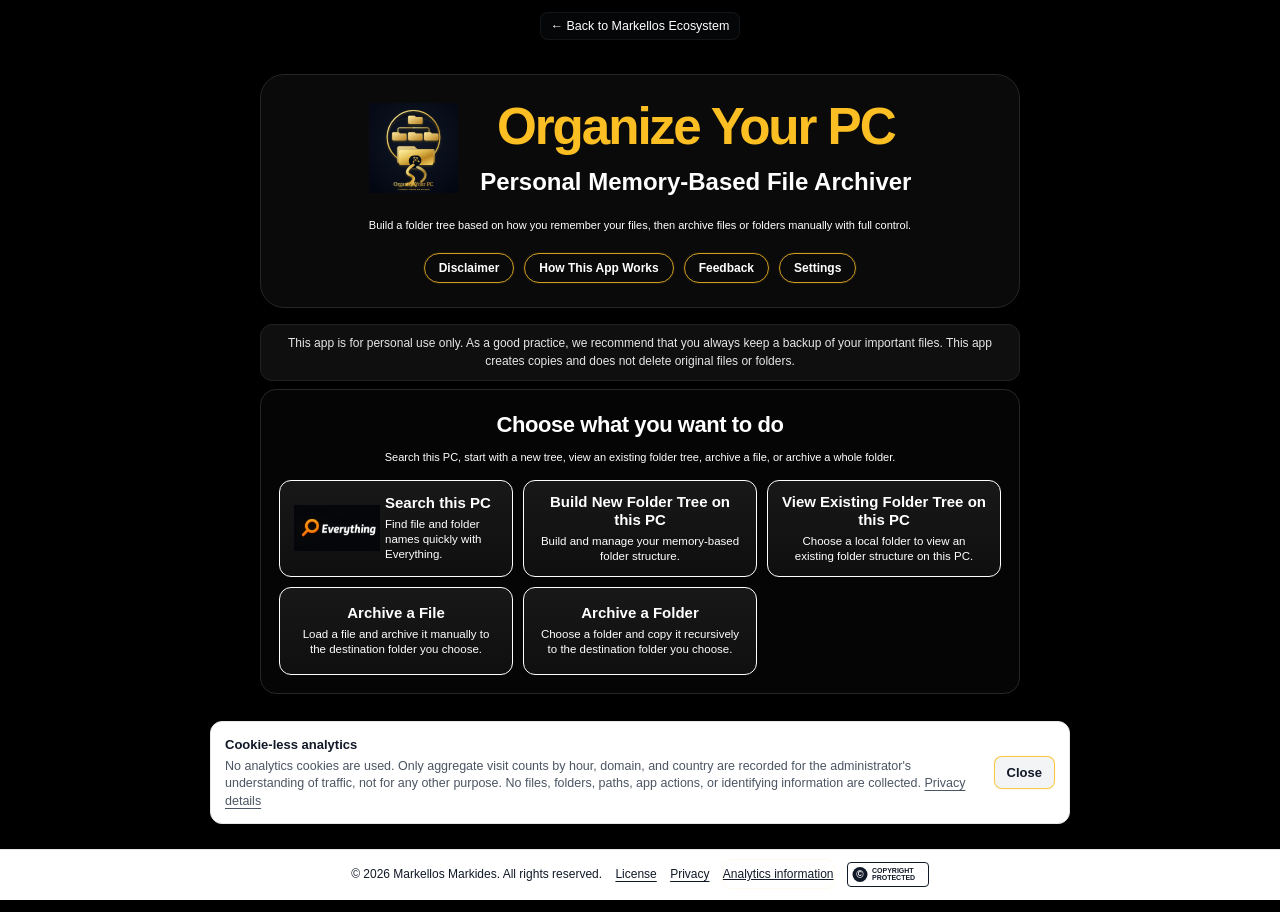
<file: index.html>
<!DOCTYPE html>
<html lang="en">
<head>
  <meta charset="UTF-8" />
  <meta name="viewport" content="width=device-width, initial-scale=1.0" />
 
  <title>Organize Your PC | Personal Memory-Based File Archiver</title>

  <meta name="description" content="A private browser-based file and folder archiving app that helps users build a memory-based folder tree and archive items manually with full user control." />
  <meta name="keywords" content="file organisation, folder tree, file archiving, folder archiving, memory-based organisation, digital information management, personal productivity, local browser app, document management, Personal Memory-Based File Archiver" />
  <meta name="author" content="Markellos Markides" />
  <meta name="robots" content="index, follow, max-image-preview:large" />
  <meta name="theme-color" content="#000000" />
  <meta name="application-name" content="Organize Your PC" />

  <link rel="canonical" href="https://organizeyourpc.com/" />
  <link rel="manifest" href="site.webmanifest" />
  <link rel="license" href="LICENSE.md" />
  <link rel="icon" href="assets/images/organize-your-pc-logo.svg" type="image/svg+xml" />

  <meta property="og:type" content="website" />
  <meta property="og:title" content="Organize Your PC" />
  <meta property="og:description" content="Build a memory-based folder tree and archive files or folders manually with full user control." />
  <meta property="og:url" content="https://organizeyourpc.com/" />
  <meta property="og:site_name" content="Organize Your PC" />
  <meta property="og:locale" content="en_US" />
  <meta property="og:image" content="https://organizeyourpc.com/assets/images/organize-your-pc-social-preview.png" />

  <meta name="twitter:card" content="summary_large_image" />
  <meta name="twitter:title" content="Organize Your PC" />
  <meta name="twitter:description" content="Build a memory-based folder tree and archive files or folders manually with full user control." />
  <meta name="twitter:image" content="https://organizeyourpc.com/assets/images/organize-your-pc-social-preview.png" />

  <script type="application/ld+json">
  {
    "@context": "https://schema.org",
    "@type": "SoftwareApplication",
    "name": "Organize Your PC",
    "alternateName": "Personal Memory-Based File Archiver",
    "applicationCategory": "ProductivityApplication",
    "operatingSystem": "Any modern browser",
    "description": "A local browser-based app for building a memory-based folder tree and archiving files or folders manually with full user control.",
    "creator": {
      "@type": "Person",
      "name": "Markellos Markides"
    },
    "url": "https://organizeyourpc.com/",
    "image": "https://organizeyourpc.com/assets/images/organize-your-pc-social-preview.png",
    "isAccessibleForFree": true
  }
  </script>

  <link rel="stylesheet" href="assets/css/base.css" />
  <link rel="stylesheet" href="assets/css/layout.css" />
  <link rel="stylesheet" href="assets/css/components.css" />
  <link rel="stylesheet" href="assets/css/everything-search.css" />
  <link rel="stylesheet" href="assets/css/modals.css" />
  <link rel="stylesheet" href="assets/css/privacy.css" />
  <link rel="stylesheet" href="assets/css/responsive.css" />
</head>

<body>
  <a href="https://markellosecosystem.com/" style="display:inline-block; margin:12px 16px;">← Back to Markellos Ecosystem</a>
  <noscript>
    This app needs JavaScript to build folder trees and archive files locally in your browser.
  </noscript>

  <header class="app-header">
    <div class="app-header-inner">
      <div class="app-brand">
        <img class="app-logo" src="assets/images/organize-your-pc-logo.svg" alt="Organize Your PC logo" />

        <div class="app-brand-text">
          <h1>Organize Your PC</h1>
          <p class="app-subtitle">Personal Memory-Based File Archiver</p>
        </div>
      </div>

      <p class="app-intro">
        Build a folder tree based on how you remember your files, then archive files or folders manually with full control.
      </p>

      <div class="header-actions" aria-label="General app actions">
        <button type="button" id="openDisclaimerButton" class="button button-secondary">Disclaimer</button>
        <button type="button" id="openHowItWorksButton" class="button button-secondary">How This App Works</button>
        <button type="button" id="openFeedbackButton" class="button button-secondary">Feedback</button>
        <button type="button" id="openColorThemePickerButton" class="button button-secondary">Settings</button>
      </div>
    </div>
  </header>

  <main class="app-main">
    <section id="mainChoiceScreen" class="screen screen-active" aria-labelledby="mainChoiceTitle">
      <div class="safety-warning main-backup-panel" role="note" aria-label="Backup recommendation">
        <span>This app is for personal use only. As a good practice, we recommend that you always keep a backup of your important files. This app creates copies and does not delete original files or folders.</span>
      </div>

      <div class="screen-card">
        <h2 id="mainChoiceTitle">Choose what you want to do</h2>
        <p>Search this PC, start with a new tree, view an existing folder tree, archive a file, or archive a whole folder.</p>

        <div class="choice-grid">
          <button type="button" id="openEverythingSearchButton" class="choice-card everything-search-choice">
            <span class="everything-search-mark" aria-hidden="true"></span>
            <strong>Search this PC</strong>
            <span>Find file and folder names quickly with Everything.</span>
          </button>

          <button type="button" id="openFolderTreeModeButton" class="choice-card">
            <strong>Build New Folder Tree on this PC</strong>
            <span>Build and manage your memory-based folder structure.</span>
          </button>

          <button type="button" id="openExistingFolderTreeModeButton" class="choice-card">
            <strong>View Existing Folder Tree on this PC</strong>
            <span>Choose a local folder to view an existing folder structure on this PC.</span>
          </button>

          <button type="button" id="openArchiveModeButton" class="choice-card">
            <strong>Archive a File</strong>
            <span>Load a file and archive it manually to the destination folder you choose.</span>
          </button>

          <button type="button" id="openArchiveFolderModeButton" class="choice-card">
            <strong>Archive a Folder</strong>
            <span>Choose a folder and copy it recursively to the destination folder you choose.</span>
          </button>
        </div>
      </div>
    </section>

    <section id="everythingSearchScreen" class="screen everything-search-screen" aria-labelledby="everythingSearchTitle" hidden aria-hidden="true">
      <div class="screen-toolbar">
        <button type="button" class="button button-secondary back-to-main-button">Back to main choices</button>
      </div>

      <section id="everythingSearchPanel" class="work-panel everything-search-panel" aria-labelledby="everythingSearchTitle">
        <div class="everything-search-heading">
          <span class="everything-search-mark" aria-hidden="true"></span>
          <div class="everything-search-heading-copy">
            <h2 id="everythingSearchTitle">Search this PC</h2>
            <p>A simple local filename and folder search powered by Everything.</p>
          </div>
        </div>

        <form id="everythingSearchForm" class="everything-search-form">
          <label class="sr-only" for="everythingSearchInput">Search file and folder names</label>

          <div class="everything-search-primary-row">
            <span class="everything-search-mark" aria-hidden="true"></span>
            <div class="everything-search-input-wrap">
              <input
                type="search"
                id="everythingSearchInput"
                autocomplete="off"
                maxlength="256"
                placeholder="Search file and folder names"
              />
            </div>
            <button type="submit" id="everythingSearchButton" class="button everything-search-button">Search</button>
            <button type="button" id="everythingSearchCancelButton" class="button button-secondary everything-search-cancel-button" hidden>Cancel</button>
          </div>

          <fieldset class="everything-search-filters">
            <legend>Basic filters</legend>

            <div class="everything-search-filter-grid">
              <div class="everything-search-filter-control">
                <label for="everythingSearchTypeSelect">Result type</label>
                <select id="everythingSearchTypeSelect">
                  <option value="all" selected>All results</option>
                  <option value="file">Files only</option>
                  <option value="folder">Folders only</option>
                </select>
              </div>

              <div class="everything-search-filter-control">
                <label for="everythingSearchExtensionSelect">File category</label>
                <select id="everythingSearchExtensionSelect">
                  <option value="" selected>Any category</option>
                  <option value="pdf">PDF</option>
                  <option value="doc;docx;odt;rtf;txt">Documents</option>
                  <option value="xls;xlsx;ods;csv">Spreadsheets</option>
                  <option value="ppt;pptx;odp">Presentations</option>
                  <option value="jpg;jpeg;png;gif;webp;bmp">Images</option>
                  <option value="mp3;wav;flac;m4a;ogg">Audio</option>
                  <option value="mp4;mkv;avi;mov;wmv;webm">Video</option>
                  <option value="zip;7z;rar;tar;gz">Archives</option>
                </select>
              </div>

              <div class="everything-search-filter-control">
                <label for="everythingSearchModifiedSelect">Modified</label>
                <select id="everythingSearchModifiedSelect">
                  <option value="any" selected>Any time</option>
                  <option value="today">Today</option>
                  <option value="thisweek">This week</option>
                  <option value="thismonth">This month</option>
                  <option value="last7days">Last 7 days</option>
                  <option value="last30days">Last 30 days</option>
                </select>
              </div>

              <div class="everything-search-filter-control">
                <label for="everythingSearchSizeSelect">File size</label>
                <select id="everythingSearchSizeSelect">
                  <option value="any" selected>Any size</option>
                  <option value="upto100kb">Up to 100 KB</option>
                  <option value="100kbto1mb">100 KB to 1 MB</option>
                  <option value="1mbto16mb">1 MB to 16 MB</option>
                  <option value="16mbto128mb">16 MB to 128 MB</option>
                  <option value="over128mb">Over 128 MB</option>
                </select>
              </div>

              <div class="everything-search-filter-control">
                <label for="everythingSearchMatchSelect">Name match</label>
                <select id="everythingSearchMatchSelect">
                  <option value="contains" selected>Contains</option>
                  <option value="exact">Exact filename</option>
                  <option value="startswith">Starts with</option>
                </select>
              </div>

              <div class="everything-search-filter-control">
                <label for="everythingSearchLimitInput">Results</label>
                <select id="everythingSearchLimitInput">
                  <option value="20" selected>20 results</option>
                  <option value="50">50 results</option>
                </select>
              </div>

              <div class="everything-search-filter-control everything-search-location-control">
                <label for="everythingSearchLocationInput">Location or drive</label>
                <input
                  type="text"
                  id="everythingSearchLocationInput"
                  maxlength="260"
                  placeholder="Example: C:\Users\Marke\Documents"
                />
              </div>
            </div>

            <div class="everything-search-filter-actions">
              <button type="button" id="everythingSearchClearFiltersButton" class="button button-secondary">Clear filters</button>
            </div>
          </fieldset>
        </form>

        <div id="everythingSearchStatus" class="everything-search-status status-idle" aria-live="polite">
          Open this screen to check the local Everything connection.
        </div>

        <section id="everythingSetupPanel" class="everything-setup-panel" aria-labelledby="everythingSetupTitle" hidden>
          <h3 id="everythingSetupTitle">Everything is required</h3>
          <p>Install Everything by voidtools, start it on this Windows PC, and then check the connection again.</p>

          <div class="everything-setup-actions">
            <a id="everythingDownloadLink" class="button" href="https://www.voidtools.com/downloads/" target="_blank" rel="noopener noreferrer">Download Everything</a>
            <button type="button" id="toggleEverythingInstallGuideButton" class="button button-secondary" aria-expanded="false">Installation Guide</button>
            <button type="button" id="everythingCheckAgainButton" class="button button-secondary">Check Again</button>
          </div>

          <div id="everythingInstallGuide" class="everything-install-guide" hidden>
            <ol>
              <li>Open the official voidtools download page.</li>
              <li>Choose the current 64-bit installer for a normal Windows installation.</li>
              <li>Run the installer and keep the Everything service option enabled.</li>
              <li>Start Everything and allow it to finish its first local index.</li>
              <li>Return here and select Check Again.</li>
            </ol>
          </div>

          <p class="everything-search-privacy-note">Search stays on this computer. File names and paths are not uploaded by this feature.</p>
        </section>

        <div id="everythingSearchResults" class="everything-search-results" aria-live="polite"></div>
<p class="everything-search-attribution">
  Search powered by Everything by <a href="https://www.voidtools.com/" target="_blank" rel="noopener noreferrer">voidtools</a>.
</p>
      </section>
    </section>

    <section id="folderTreeScreen" class="screen" aria-labelledby="folderTreeTitle" hidden aria-hidden="true">
      <div class="screen-toolbar">
        <button type="button" class="button button-secondary back-to-main-button">Back to main choices</button>
      </div>

      <section class="work-panel folder-tree-panel">
        <div class="panel-header">
          <div>
            <h2 id="folderTreeTitle">Build New Folder Tree on this PC</h2>
            <p>Build a memory-based folder structure. The first level is fixed; all deeper layers are user-defined.</p>
          </div>

          <button type="button" id="loadExampleTreeButton" class="button button-secondary">Load Example Folder Tree</button>
        </div>

        <div class="guidance-card">
          <strong>Before adding folders, choose one thinking type for the next layer.</strong>
          <span>Chronological, thematic, functional, or role-based. The type guides the folder names.</span>
        </div>

        <div id="treeContainer" class="tree-container" aria-label="Folder tree"></div>

        <section class="structure-section" aria-labelledby="currentStructureTitle">
          <h3 id="currentStructureTitle">Current Structure</h3>
          <pre id="treeOutput" class="structure-output" aria-label="Current folder structure"></pre>

          <div class="action-row">
            <button type="button" id="copyTreeButton" class="button">Copy Folder Tree</button>
            <button type="button" id="importTreeButton" class="button button-secondary">Import Folder Tree</button>
            <button type="button" id="exportTreeButton" class="button button-secondary">Export Folder Tree</button>
            <button type="button" id="createFoldersButton" class="button button-success">Create Folder Tree on PC</button>
          </div>

          <div class="action-row" aria-label="Official template downloads">
            <button type="button" class="button button-secondary template-download-button" data-template-download-id="blank">Download Blank Template</button>
            <button type="button" class="button button-secondary template-download-button" data-template-download-id="default-example">Download Example Template</button>
            <button type="button" class="button button-secondary template-download-button" data-template-download-id="professional-timeline">Download Professional Timeline Template</button>
          </div>

          <input type="file" id="folderTreeImportInput" accept="application/json,.json" hidden />

          <p class="small-note">Folder creation works only in browsers that support direct folder access, such as Chrome or Edge.</p>
        </section>
      </section>
    </section>

    <section id="existingFolderTreeScreen" class="screen" aria-labelledby="existingFolderTreeTitle" hidden aria-hidden="true">
      <div class="screen-toolbar">
        <button type="button" class="button button-secondary back-to-main-button">Back to main choices</button>
      </div>

      <section class="work-panel existing-folder-tree-panel">
        <div class="panel-header">
          <div>
            <h2 id="existingFolderTreeTitle">View Existing Folder Tree on this PC</h2>
            <p>Choose one local folder. The app reads only folder names up to the depth you select.</p>
          </div>
        </div>

        <div class="guidance-card">
          <strong>This mode reads folder names only.</strong>
          <span>It does not open files, scan file content, or read beyond the selected depth.</span>
        </div>

        <section class="structure-section" aria-labelledby="existingTreePreviewTitle">
          <h3 id="existingTreePreviewTitle">Detected Existing Folder Tree</h3>

          <label for="existingTreeDepthSelect">Folder depth to read</label>
          <select id="existingTreeDepthSelect">
            <option value="1">1 level</option>
            <option value="2" selected>2 levels</option>
            <option value="3">3 levels</option>
          </select>

          <div class="action-row">
            <button type="button" id="chooseExistingFolderTreeButton" class="button button-secondary">Choose Root Folder</button>
          </div>

          <pre id="existingTreePreview" class="structure-output" aria-label="Detected existing folder tree">No existing folder tree loaded yet.</pre>

          <div id="existingTreeStatusBox" class="archive-result-box">No folder selected yet.</div>

          <p class="small-note">This feature requires a browser that supports direct folder access, such as Chrome or Edge.</p>
        </section>
      </section>
    </section>

    <section id="archiveFileScreen" class="screen" aria-labelledby="archiveFileTitle" hidden aria-hidden="true">
      <div class="screen-toolbar">
        <button type="button" class="button button-secondary back-to-main-button">Back to main choices</button>
      </div>

      <section class="work-panel archive-panel">
        <div class="panel-header">
          <div>
            <h2 id="archiveFileTitle">Archive a File</h2>
            <p>Load one file, select its folder from the tree, and archive it to that destination.</p>
          </div>
        </div>

        <div class="archive-actions">
          <button type="button" id="chooseArchiveTreeButton" class="button button-secondary">Choose Folder Tree</button>
          <button type="button" id="importFileButton" class="button">Import / Load File</button>
          <button type="button" id="archiveFileButton" class="button button-success">Archive the File</button>
        </div>

        <div class="safety-warning" role="note" aria-label="Backup recommendation">
          <strong>As a good practice, we recommend that you always keep a backup of your important files.</strong>
          <span>Note that this app creates copies and does not delete original files or folders.</span>
        </div>

        <p class="small-note">Create or choose a folder tree before archiving</p>

        <div id="archiveTreeChoicePanel" class="action-row" hidden>
          <label for="archiveTreeDepthSelect">Folder depth to read</label>
          <select id="archiveTreeDepthSelect">
            <option value="1">1 level</option>
            <option value="2" selected>2 levels</option>
            <option value="3">3 levels</option>
          </select>
          <button type="button" id="useArchiveFolderTreeOnPcButton" class="button button-secondary">Use folder tree on this PC</button>
          <button type="button" id="importArchiveTreeButton" class="button button-secondary">Import tree JSON</button>
        </div>

        <input type="file" id="archiveTreeImportInput" accept="application/json,.json" hidden />
        <input type="file" id="archiveFileInput" hidden />

        <section class="file-status-card" aria-labelledby="fileStatusTitle">
          <h3 id="fileStatusTitle">Loaded File</h3>
          <div id="fileStatusBox" class="file-status-box">No file loaded yet.</div>
        </section>

        <section class="advisor-suggestion-card" aria-labelledby="advisorSuggestionTitle">
          <h3 id="advisorSuggestionTitle">Offline Folder Advisor</h3>
          <div id="advisorSuggestionBox" class="advisor-suggestion-box">No file loaded yet.</div>
          <p class="small-note">Uses only filename, extension, basic browser metadata, and the current folder tree. It does not read file content.</p>
        </section>

        <section class="folder-tree-preview-card" aria-labelledby="archiveTreePreviewTitle">
          <h3 id="archiveTreePreviewTitle">Select Archive Destination</h3>
          <div id="archiveTreePreview" class="folder-tree-preview">No folder tree loaded yet.</div>
        </section>

        <section class="archive-result-card" aria-labelledby="archiveResultTitle">
          <h3 id="archiveResultTitle">Archive Result</h3>
          <div id="archiveResultBox" class="archive-result-box">No archive action yet.</div>
        </section>
      </section>
    </section>

    <section id="archiveFolderScreen" class="screen" aria-labelledby="archiveFolderTitle" hidden aria-hidden="true">
      <div class="screen-toolbar">
        <button type="button" class="button button-secondary back-to-main-button">Back to main choices</button>
      </div>

      <section class="work-panel archive-panel">
        <div class="panel-header">
          <div>
            <h2 id="archiveFolderTitle">Archive a Folder</h2>
            <p>Choose one folder, select its destination from the tree, and archive a recursive copy there.</p>
          </div>
        </div>

        <div class="archive-actions">
          <button type="button" id="chooseFolderArchiveTreeButton" class="button button-secondary">Choose Folder Tree</button>
          <button type="button" id="chooseFolderToArchiveButton" class="button">Choose Folder to Archive</button>
          <button type="button" id="archiveFolderButton" class="button button-success">Archive the Folder</button>
        </div>

        <div class="safety-warning" role="note" aria-label="Backup recommendation">
          <strong>As a good practice, we recommend that you always keep a backup of your important files.</strong>
          <span>Note that this app creates copies and does not delete original files or folders.</span>
        </div>

        <p class="small-note">This copies the selected folder and its contents. It does not delete or move the original folder.</p>

        <div id="folderArchiveTreeChoicePanel" class="action-row" hidden>
          <label for="folderArchiveTreeDepthSelect">Folder depth to read</label>
          <select id="folderArchiveTreeDepthSelect">
            <option value="1">1 level</option>
            <option value="2" selected>2 levels</option>
            <option value="3">3 levels</option>
          </select>
          <button type="button" id="useFolderArchiveTreeOnPcButton" class="button button-secondary">Use folder tree on this PC</button>
          <button type="button" id="importFolderArchiveTreeButton" class="button button-secondary">Import tree JSON</button>
        </div>

        <input type="file" id="folderArchiveTreeImportInput" accept="application/json,.json" hidden />

        <section class="file-status-card" aria-labelledby="folderArchiveStatusTitle">
          <h3 id="folderArchiveStatusTitle">Loaded Folder</h3>
          <div id="folderArchiveStatusBox" class="file-status-box">No folder loaded yet.</div>
        </section>

        <section class="folder-tree-preview-card" aria-labelledby="folderArchiveTreePreviewTitle">
          <h3 id="folderArchiveTreePreviewTitle">Select Archive Destination</h3>
          <div id="folderArchiveTreePreview" class="folder-tree-preview">No folder tree loaded yet.</div>
        </section>

        <section class="archive-result-card" aria-labelledby="folderArchiveResultTitle">
          <h3 id="folderArchiveResultTitle">Archive Result</h3>
          <div id="folderArchiveResultBox" class="archive-result-box">No archive action yet.</div>
        </section>
      </section>
    </section>
  </main>

  <div id="folderModal" class="modal" role="dialog" aria-modal="true" aria-labelledby="folderModalTitle" hidden>
    <div class="modal-card">
      <div class="modal-title-row">
        <h2 id="folderModalTitle">Add Folder</h2>
        <button type="button" id="closeFolderModalButton" class="icon-button" aria-label="Close add folder modal">×</button>
      </div>

      <p id="folderModalContext" class="modal-context"></p>

      <label for="thinkingTypeSelect">Thinking type for this layer</label>
      <select id="thinkingTypeSelect">
        <option value="001_CHRONOLOGICAL">001 - Chronological</option>
        <option value="002_THEMATIC">002 - Thematic</option>
        <option value="003_FUNCTIONAL">003 - Functional</option>
        <option value="004_ROLE_BASED">004 - Role-based</option>
      </select>

      <div id="fixedThinkingType" class="fixed-type" hidden></div>

      <label id="folderNameLabel" for="folderNameInput">Folder name</label>
      <input type="text" id="folderNameInput" />

      <div id="examplesBox" class="examples-box"></div>

      <div class="modal-actions">
        <button type="button" id="confirmAddFolderButton" class="button">Add</button>
        <button type="button" id="cancelAddFolderButton" class="button button-secondary">Cancel</button>
      </div>
    </div>
  </div>

  <div id="disclaimerModal" class="modal" role="dialog" aria-modal="true" aria-labelledby="disclaimerTitle" hidden>
    <div class="modal-card">
      <div class="modal-title-row">
        <h2 id="disclaimerTitle">Disclaimer</h2>
        <button type="button" class="icon-button close-modal-button" data-modal-id="disclaimerModal" aria-label="Close disclaimer">×</button>
      </div>

      <div class="modal-content">
        <p>Organize Your PC is a personal memory-based file and folder organizing and archiving app.</p>
        <p>It does not delete, upload, rename, modify, or automatically move files or folders.</p>
        <p>Cookie-less analytics records only aggregate visit counts by hour, domain, and country for the administrator's understanding of traffic. It does not record files, folders, paths, app actions, or identifying information.</p>
        <p>The app can archive a loaded file or chosen folder only after the user chooses a destination folder and gives browser permission.</p>
        <p>Optional companion tool: Everything is a free way to find files and folders faster before you archive them.</p>
        <p>As a good practice, we recommend that you always keep a backup of your important files. Note that this app creates copies and does not delete original files or folders.</p>
        <p>All file and folder operations are performed at the user's own risk. To the fullest extent permitted by applicable law, the developer and contributors are not responsible for file loss, data loss, corruption, incomplete copies, or other damage resulting from use of the app.</p>
      </div>

      <div class="modal-actions">
        <button type="button" class="button button-secondary close-modal-button" data-modal-id="disclaimerModal">Close</button>
      </div>
    </div>
  </div>

  <div id="howItWorksModal" class="modal" role="dialog" aria-modal="true" aria-labelledby="howItWorksTitle" hidden>
    <div class="modal-card">
      <div class="modal-title-row">
        <h2 id="howItWorksTitle">How This App Works</h2>
        <button type="button" class="icon-button close-modal-button" data-modal-id="howItWorksModal" aria-label="Close how this app works">×</button>
      </div>

      <div class="modal-content">
        <p>The app has five main choices.</p>
        <ol>
          <li><strong>Search this PC:</strong> find local file and folder names through Everything when the local companion is available.</li>
          <li><strong>Build New Folder Tree on this PC:</strong> create and manage your memory-based folder structure.</li>
          <li><strong>View Existing Folder Tree on this PC:</strong> choose a local folder and build the folder tree up to the depth you select.</li>
          <li><strong>Archive a File:</strong> load a file, select a destination from the folder tree, and archive it there with your permission.</li>
          <li><strong>Archive a Folder:</strong> choose a folder, select a destination from the folder tree, and archive a recursive copy there with your permission.</li>
        </ol>
        <p>Only one mode is active at a time.</p>
      </div>

      <div class="modal-actions">
        <button type="button" class="button button-secondary close-modal-button" data-modal-id="howItWorksModal">Close</button>
      </div>
    </div>
  </div>

  <div id="feedbackModal" class="modal" role="dialog" aria-modal="true" aria-labelledby="feedbackModalTitle" hidden>
    <div class="modal-card">
      <div class="modal-title-row">
        <h2 id="feedbackModalTitle">Feedback</h2>
        <button type="button" id="closeFeedbackButton" class="icon-button" aria-label="Close feedback form">×</button>
      </div>

      <div class="feedback-intro">
        <strong>Found a bug? Have a suggestion?</strong>
        <span>Please write a quick note. Thank you!</span>
      </div>

      <label for="feedbackMessage">Message</label>
      <textarea id="feedbackMessage" placeholder="Write your feedback here..."></textarea>

      <label for="feedbackEmail">Email optional</label>
      <input type="email" id="feedbackEmail" placeholder="you@example.com" />

      <div class="modal-actions">
        <button type="button" id="sendFeedbackButton" class="button">Send feedback</button>
        <button type="button" id="cancelFeedbackButton" class="button button-secondary">Cancel</button>
      </div>
    </div>
  </div>

  <section id="privacyNotice" class="privacy-notice" role="region" aria-labelledby="analyticsConsentTitle" hidden>
    <div class="privacy-content">
      <strong id="analyticsConsentTitle">Cookie-less analytics</strong>
      <p>No analytics cookies are used. Only aggregate visit counts by hour, domain, and country are recorded for the administrator's understanding of traffic, not for any other purpose. No files, folders, paths, app actions, or identifying information are collected. <a href="PRIVACY.md">Privacy details</a></p>
    </div>

    <div class="privacy-actions">
      <button type="button" id="closeAnalyticsNoticeButton" class="button button-secondary">Close</button>
    </div>
  </section>

  <footer class="app-footer">
    <p>
      © 2026 Markellos Markides. All rights reserved.
      <a href="LICENSE.md">License</a>
      <a href="PRIVACY.md">Privacy</a>
      <button type="button" id="openAnalyticsPreferencesButton" class="footer-link-button">Analytics information</button>
      <a class="copyrighted-badge" title="Copyright protected" href="LICENSE.md"><img alt="Copyright protected" width="125" height="25" src="assets/images/local-copyright-protected-badge.svg" /></a>
    </p>
  </footer>

  <script src="assets/js/app-state.js" defer></script>
  <script src="assets/js/utils.js" defer></script>
  <script src="assets/js/error-messages.js" defer></script>
  <script src="assets/js/browser-support.js" defer></script>
  <script src="assets/js/accessibility.js" defer></script>
  <script src="assets/js/app-navigation.js" defer></script>

  <script src="assets/js/folder-tree.js" defer></script>
  <script src="assets/js/folder-tree-codes.js" defer></script>
  <script src="assets/js/folder-tree-render.js" defer></script>
  <script src="assets/js/folder-tree-import.js" defer></script>
  <script src="assets/js/folder-tree-export.js" defer></script>
  <script src="assets/js/folder-tree-templates.js" defer></script>
  <script src="assets/js/folder-tree-existing.js" defer></script>
  <script src="assets/js/folder-creation.js" defer></script>

  <script src="assets/js/file-advisor.js" defer></script>
  <script src="assets/js/file-import.js" defer></script>
  <script src="assets/js/archive-operation.js" defer></script>
  <script src="assets/js/file-archive.js" defer></script>
  <script src="assets/js/folder-archive.js" defer></script>
  <script src="assets/js/everything-search-api.js" defer></script>
  <script src="assets/js/everything-search-ui.js" defer></script>
  <script src="assets/js/everything-install-guide.js" defer></script>
  <script src="assets/js/everything-search.js" defer></script>
  <script src="assets/js/everything-install-guide.js?v=2e65377" defer></script>

  <script src="assets/js/modals.js" defer></script>
  <script src="assets/js/feedback.js" defer></script>
  <script src="assets/js/analytics.js" defer></script>
  <script src="assets/js/privacy-notice.js" defer></script>
  <script src="assets/js/app-init.js" defer></script>
  <script src="assets/js/color-theme-picker.js" defer></script>
</body>
</html>
</file>
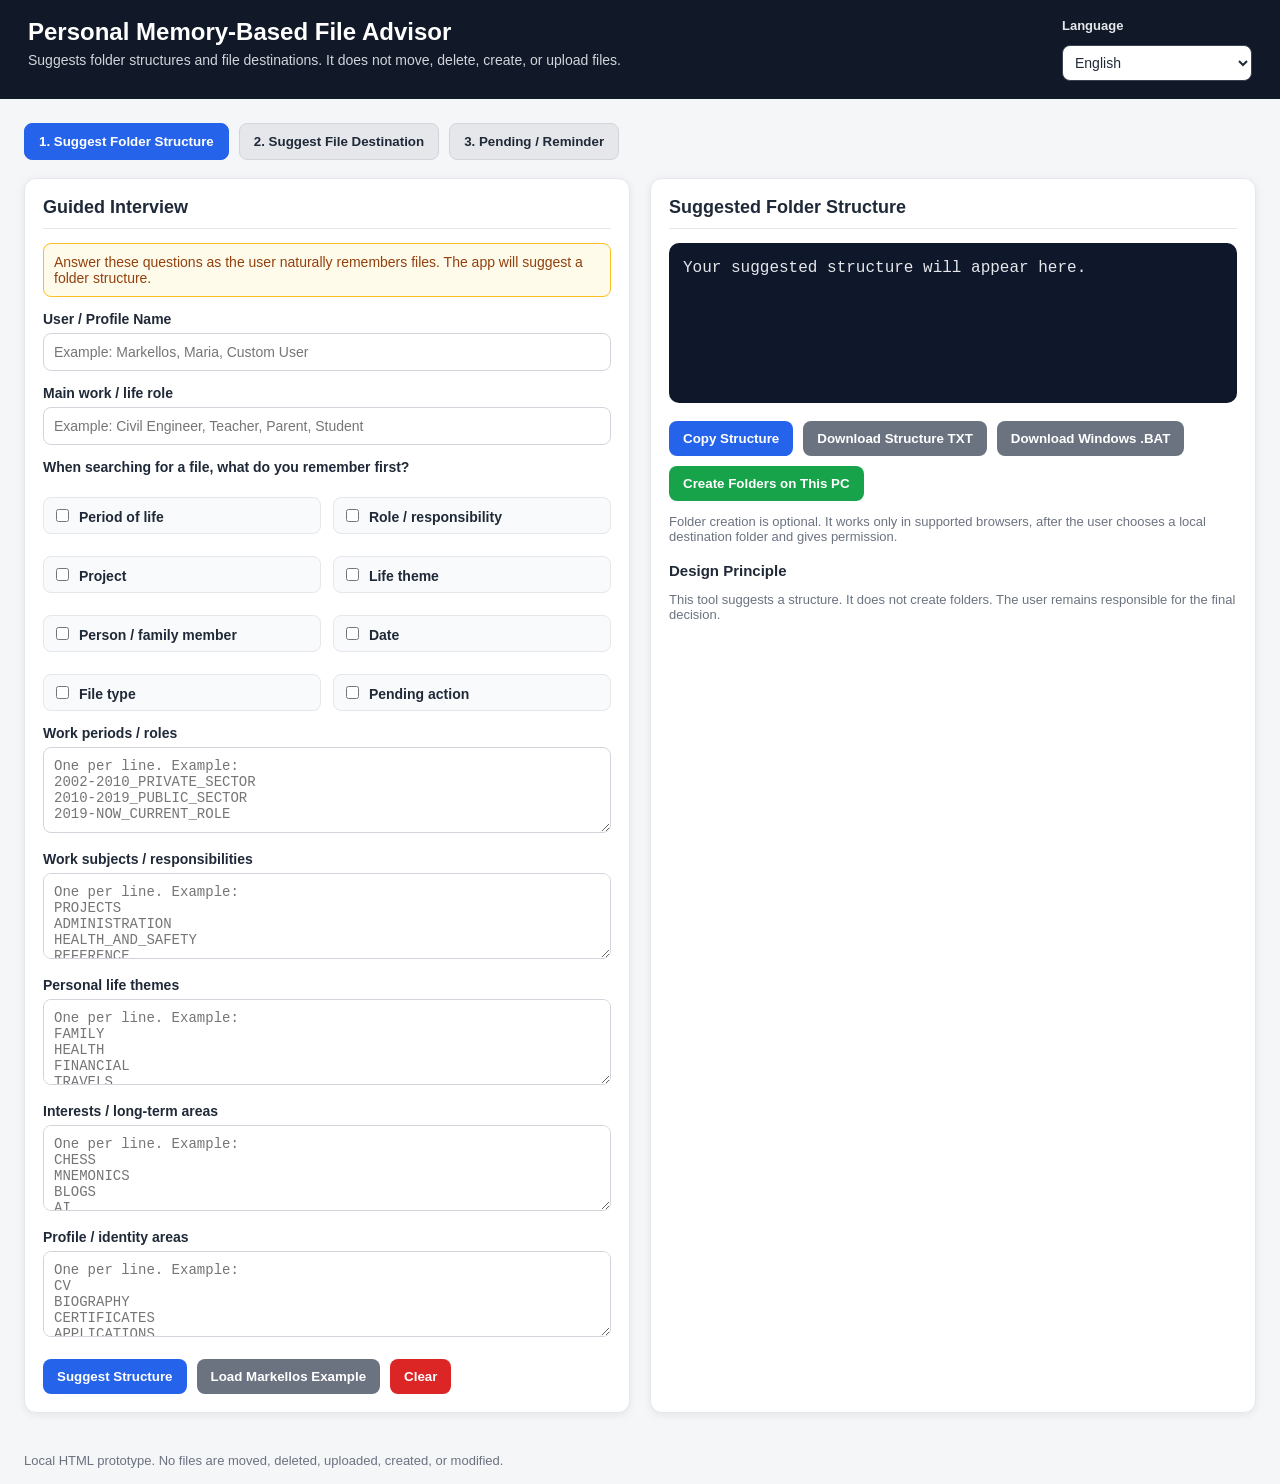
<file: Markellos_File_Archiver_UI.html>
<!DOCTYPE html>
<html lang="en">
<head>
  <meta charset="UTF-8" />
  <meta name="viewport" content="width=device-width, initial-scale=1.0" />
  <title>Personal Memory-Based File Advisor</title>

  <style>
    :root {
      --bg: #f4f6f8;
      --card: #ffffff;
      --text: #1f2937;
      --muted: #6b7280;
      --border: #e5e7eb;
      --primary: #2563eb;
      --primary-dark: #1d4ed8;
      --success: #16a34a;
      --warning: #d97706;
      --danger: #dc2626;
      --dark: #111827;
      --light-blue: #dbeafe;
      --soft: #f9fafb;
    }

    * {
      box-sizing: border-box;
    }

    body {
      margin: 0;
      font-family: Arial, sans-serif;
      background: var(--bg);
      color: var(--text);
    }

    header {
      background: var(--dark);
      color: white;
      padding: 18px 28px;
    }

    .header-row {
      display: flex;
      justify-content: space-between;
      gap: 16px;
      align-items: flex-start;
      flex-wrap: wrap;
    }

    header h1 {
      margin: 0;
      font-size: 24px;
    }

    header p {
      margin: 6px 0 0;
      color: #d1d5db;
      font-size: 14px;
    }

    .language-box {
      min-width: 190px;
    }

    .language-box label {
      display: block;
      margin: 0 0 6px;
      color: #e5e7eb;
      font-size: 13px;
      font-weight: bold;
    }

    .language-box select {
      width: 100%;
      padding: 8px;
      border-radius: 8px;
      border: 1px solid #374151;
      background: white;
      color: var(--text);
    }

    .container {
      padding: 24px;
      max-width: 1400px;
      margin: 0 auto;
    }

    .tabs {
      display: flex;
      gap: 10px;
      margin-bottom: 18px;
      flex-wrap: wrap;
    }

    .tab-button {
      background: #e5e7eb;
      color: var(--text);
      border: 1px solid #d1d5db;
      padding: 10px 14px;
      border-radius: 8px;
      cursor: pointer;
      font-weight: bold;
    }

    .tab-button.active {
      background: var(--primary);
      color: white;
      border-color: var(--primary);
    }

    .tab {
      display: none;
    }

    .tab.active {
      display: block;
    }

    .grid {
      display: grid;
      grid-template-columns: 1fr 1fr;
      gap: 20px;
    }

    .grid-three {
      display: grid;
      grid-template-columns: 1fr 1fr 1fr;
      gap: 20px;
    }

    .card {
      background: var(--card);
      border-radius: 12px;
      padding: 18px;
      box-shadow: 0 2px 8px rgba(0, 0, 0, 0.07);
      border: 1px solid var(--border);
    }

    .card h2 {
      margin: 0 0 14px;
      font-size: 18px;
      border-bottom: 1px solid var(--border);
      padding-bottom: 10px;
    }

    .card h3 {
      margin: 18px 0 8px;
      font-size: 15px;
    }

    label {
      display: block;
      margin-top: 14px;
      font-weight: bold;
      font-size: 14px;
    }

    input[type="text"],
    input[type="date"],
    textarea,
    select {
      width: 100%;
      padding: 10px;
      margin-top: 6px;
      border-radius: 8px;
      border: 1px solid #d1d5db;
      background: white;
      font-size: 14px;
    }

    textarea {
      min-height: 86px;
      resize: vertical;
    }

    input[type="file"] {
      margin-top: 8px;
      margin-bottom: 12px;
      width: 100%;
    }

    .checkbox-group {
      display: grid;
      grid-template-columns: 1fr 1fr;
      gap: 8px 12px;
      margin-top: 8px;
    }

    .checkbox-item {
      background: var(--soft);
      border: 1px solid var(--border);
      border-radius: 8px;
      padding: 8px;
      font-size: 14px;
    }

    .checkbox-item input {
      margin-right: 6px;
    }

    button {
      padding: 10px 14px;
      border: none;
      border-radius: 8px;
      cursor: pointer;
      background: var(--primary);
      color: white;
      font-weight: bold;
    }

    button:hover {
      background: var(--primary-dark);
    }

    button.secondary {
      background: #6b7280;
    }

    button.secondary:hover {
      background: #4b5563;
    }

    button.success {
      background: var(--success);
    }

    button.warning {
      background: var(--warning);
    }

    button.danger {
      background: var(--danger);
    }

    .actions {
      margin-top: 18px;
      display: flex;
      gap: 10px;
      flex-wrap: wrap;
    }

    .output {
      background: #0f172a;
      color: #e5e7eb;
      border-radius: 10px;
      padding: 14px;
      font-family: Consolas, monospace;
      white-space: pre-wrap;
      min-height: 160px;
      overflow: auto;
      line-height: 1.45;
    }

    .preview {
      background: var(--soft);
      border: 1px dashed #9ca3af;
      border-radius: 10px;
      padding: 14px;
      margin-top: 16px;
      font-family: Consolas, monospace;
      white-space: pre-wrap;
      min-height: 120px;
    }

    ul {
      list-style: none;
      padding: 0;
      margin: 0;
    }

    li.file-item {
      padding: 10px;
      border: 1px solid var(--border);
      border-radius: 8px;
      margin-bottom: 8px;
      cursor: pointer;
      background: var(--soft);
    }

    li.file-item.selected {
      background: var(--light-blue);
      border-color: var(--primary);
    }

    .small {
      font-size: 13px;
      color: var(--muted);
    }

    .pill {
      display: inline-block;
      padding: 4px 8px;
      background: #eef2ff;
      border: 1px solid #c7d2fe;
      color: #3730a3;
      border-radius: 999px;
      font-size: 12px;
      margin: 3px;
    }

    .note {
      background: #fffbeb;
      border: 1px solid #fbbf24;
      color: #92400e;
      padding: 10px;
      border-radius: 8px;
      font-size: 14px;
      margin-bottom: 14px;
    }

    footer {
      padding: 16px 24px;
      font-size: 13px;
      color: var(--muted);
      max-width: 1400px;
      margin: 0 auto;
    }

    @media (max-width: 900px) {
      .grid,
      .grid-three {
        grid-template-columns: 1fr;
      }

      .checkbox-group {
        grid-template-columns: 1fr;
      }
    }
  </style>
</head>

<body>
  <header>
    <div class="header-row">
      <div>
        <h1 data-i18n="appTitle">Personal Memory-Based File Advisor</h1>
        <p data-i18n="appSubtitle">Suggests folder structures and file destinations. It does not move, delete, create, or upload files.</p>
      </div>

      <div class="language-box">
        <label for="languageSelect" data-i18n="languageLabel">Language</label>
        <select id="languageSelect" onchange="changeLanguage()">
          <option value="en" selected>English</option>
          <option value="el">Greek</option>
        </select>
      </div>
    </div>
  </header>

  <div class="container">
    <div class="tabs">
      <button class="tab-button active" onclick="openTab('structureTab', this)" data-i18n="tabStructure">1. Suggest Folder Structure</button>
      <button class="tab-button" onclick="openTab('destinationTab', this)" data-i18n="tabDestination">2. Suggest File Destination</button>
      <button class="tab-button" onclick="openTab('statusTab', this)" data-i18n="tabStatus">3. Pending / Reminder</button>
    </div>

    <section id="structureTab" class="tab active">
      <div class="grid">
        <div class="card">
          <h2 data-i18n="guidedInterview">Guided Interview</h2>

          <div class="note" data-i18n="guidedNote">
            Answer these questions as the user naturally remembers files. The app will suggest a folder structure.
          </div>

          <label for="userName" data-i18n="userProfileName">User / Profile Name</label>
          <input type="text" id="userName" placeholder="Example: Markellos, Maria, Custom User" />

          <label for="mainRole" data-i18n="mainRole">Main work / life role</label>
          <input type="text" id="mainRole" placeholder="Example: Civil Engineer, Teacher, Parent, Student" />

          <label data-i18n="memoryQuestion">When searching for a file, what do you remember first?</label>
          <div class="checkbox-group">
            <label class="checkbox-item"><input type="checkbox" value="period" class="memoryPattern" /> <span data-i18n="memoryPeriod">Period of life</span></label>
            <label class="checkbox-item"><input type="checkbox" value="role" class="memoryPattern" /> <span data-i18n="memoryRole">Role / responsibility</span></label>
            <label class="checkbox-item"><input type="checkbox" value="project" class="memoryPattern" /> <span data-i18n="memoryProject">Project</span></label>
            <label class="checkbox-item"><input type="checkbox" value="theme" class="memoryPattern" /> <span data-i18n="memoryTheme">Life theme</span></label>
            <label class="checkbox-item"><input type="checkbox" value="person" class="memoryPattern" /> <span data-i18n="memoryPerson">Person / family member</span></label>
            <label class="checkbox-item"><input type="checkbox" value="date" class="memoryPattern" /> <span data-i18n="memoryDate">Date</span></label>
            <label class="checkbox-item"><input type="checkbox" value="filetype" class="memoryPattern" /> <span data-i18n="memoryFiletype">File type</span></label>
            <label class="checkbox-item"><input type="checkbox" value="action" class="memoryPattern" /> <span data-i18n="memoryAction">Pending action</span></label>
          </div>

          <label for="workPeriods" data-i18n="workPeriods">Work periods / roles</label>
          <textarea id="workPeriods" placeholder="One per line. Example:
2002-2010_PRIVATE_SECTOR
2010-2019_PUBLIC_SECTOR
2019-NOW_CURRENT_ROLE"></textarea>

          <label for="workSubjects" data-i18n="workSubjects">Work subjects / responsibilities</label>
          <textarea id="workSubjects" placeholder="One per line. Example:
PROJECTS
ADMINISTRATION
HEALTH_AND_SAFETY
REFERENCE"></textarea>

          <label for="personalThemes" data-i18n="personalThemes">Personal life themes</label>
          <textarea id="personalThemes" placeholder="One per line. Example:
FAMILY
HEALTH
FINANCIAL
TRAVELS
INTERESTS
REFERENCE"></textarea>

          <label for="interests" data-i18n="interests">Interests / long-term areas</label>
          <textarea id="interests" placeholder="One per line. Example:
CHESS
MNEMONICS
BLOGS
AI
MEDITATION"></textarea>

          <label for="profileAreas" data-i18n="profileAreas">Profile / identity areas</label>
          <textarea id="profileAreas" placeholder="One per line. Example:
CV
BIOGRAPHY
CERTIFICATES
APPLICATIONS
PRESENTATIONS
PORTFOLIO
REFERENCE"></textarea>

          <div class="actions">
            <button onclick="suggestStructure()" data-i18n="suggestStructureButton">Suggest Structure</button>
            <button class="secondary" onclick="loadMarkellosExample()" data-i18n="loadExampleButton">Load Markellos Example</button>
            <button class="danger" onclick="clearStructureForm()" data-i18n="clearButton">Clear</button>
          </div>
        </div>

        <div class="card">
          <h2 data-i18n="suggestedStructureTitle">Suggested Folder Structure</h2>
          <div id="structureOutput" class="output" data-i18n="structureOutputDefault">Your suggested structure will appear here.</div>

          <div class="actions">
            <button onclick="copyText('structureOutput')" data-i18n="copyStructureButton">Copy Structure</button>
            <button class="secondary" onclick="downloadStructureText()" data-i18n="downloadStructureTextButton">Download Structure TXT</button>
            <button class="secondary" onclick="downloadWindowsBatch()" data-i18n="downloadBatchButton">Download Windows .BAT</button>
            <button class="success" onclick="createFoldersOnComputer()" data-i18n="createFoldersButton">Create Folders on This PC</button>
          </div>

          <p class="small" data-i18n="folderCreationNote">
            Folder creation is optional. It works only in supported browsers, after the user chooses a local destination folder and gives permission.
          </p>

          <h3 data-i18n="designPrincipleTitle">Design Principle</h3>
          <p class="small" data-i18n="designPrincipleText">
            This tool suggests a structure. It does not create folders. The user remains responsible for the final decision.
          </p>
        </div>
      </div>
    </section>

    <section id="destinationTab" class="tab">
      <div class="grid-three">
        <div class="card">
          <h2 data-i18n="selectedFileTitle">Selected File</h2>
          <input type="file" id="fileInput" multiple />
          <ul id="fileList"></ul>
          <p><strong data-i18n="selectedFileLabel">Selected file:</strong> <span id="selectedFileName">None</span></p>
        </div>

        <div class="card">
          <h2 data-i18n="classificationTitle">Classification</h2>

          <label for="mainContext" data-i18n="mainContext">Main Context</label>
          <select id="mainContext">
            <option value="">Select...</option>
            <option value="01_OFFICE">01_OFFICE</option>
            <option value="02_PERSONAL">02_PERSONAL</option>
            <option value="03_PROFILE">03_PROFILE</option>
            <option value="04_REFERENCE">04_REFERENCE</option>
            <option value="05_ARCHIVE">05_ARCHIVE</option>
          </select>

          <label for="levelTwo" data-i18n="secondLevel">Second Level</label>
          <input type="text" id="levelTwo" placeholder="Example: 2019-01-01_to_NOW_MECI, HEALTH, CV" />

          <label for="levelThree" data-i18n="thirdLevel">Third Level</label>
          <input type="text" id="levelThree" placeholder="Example: HEALTH_AND_SAFETY, CERTIFICATES, GENERAL" />

          <label for="secondaryContext" data-i18n="secondaryContext">Secondary Context / Tags</label>
          <input type="text" id="secondaryContext" placeholder="Example: OFFICE, APPLICATIONS, PROJECT_MANAGER" />

          <label for="reason" data-i18n="reason">Reason for suggestion</label>
          <textarea id="reason" placeholder="Example: This file represents profile identity and is useful for applications."></textarea>

          <div class="actions">
            <button onclick="previewDestination()" data-i18n="previewAdviceButton">Preview Advice</button>
            <button class="secondary" onclick="loadCvExample()" data-i18n="cvExampleButton">CV Example</button>
            <button class="danger" onclick="clearDestinationForm()" data-i18n="clearButton">Clear</button>
          </div>
        </div>

        <div class="card">
          <h2 data-i18n="archivingAdviceTitle">Archiving Advice</h2>
          <div id="destinationPreview" class="preview" data-i18n="destinationPreviewDefault">Archiving advice will appear here.</div>

          <div class="actions">
            <button onclick="copyText('destinationPreview')" data-i18n="copyAdviceButton">Copy Advice</button>
          </div>

          <p class="small" data-i18n="adviceOnlyText">
            This is advice only. The file is not moved.
          </p>
        </div>
      </div>
    </section>

    <section id="statusTab" class="tab">
      <div class="grid">
        <div class="card">
          <h2 data-i18n="pendingReminderTitle">Pending / Reminder Decision</h2>

          <label for="statusFileName" data-i18n="fileName">File name</label>
          <input type="text" id="statusFileName" placeholder="Example: invoice_2026.pdf" />

          <label for="actionStatus" data-i18n="actionStatus">Status / Action State</label>
          <select id="actionStatus">
            <option value="FINAL">FINAL - No further action</option>
            <option value="PENDING">PENDING - Action required</option>
            <option value="TO_REVIEW">TO_REVIEW - Needs review</option>
            <option value="TO_REPLY">TO_REPLY - Needs reply</option>
            <option value="TO_PAY">TO_PAY - Needs payment</option>
            <option value="TO_SIGN">TO_SIGN - Needs signature</option>
            <option value="WAITING">WAITING - Waiting for someone else</option>
            <option value="REMINDER">REMINDER - Return on a specific date</option>
          </select>

          <label for="reminderDate" data-i18n="reminderDate">Reminder date</label>
          <input type="date" id="reminderDate" />

          <label for="statusDestination" data-i18n="statusDestination">Final / temporary folder suggestion</label>
          <input type="text" id="statusDestination" placeholder="Example: 00_PENDING or 03_PROFILE\APPLICATIONS" />

          <label for="statusNotes" data-i18n="notes">Notes</label>
          <textarea id="statusNotes" placeholder="Example: Review before submitting application."></textarea>

          <div class="actions">
            <button onclick="generateStatusAdvice()" data-i18n="generateStatusButton">Generate Status Advice</button>
            <button class="danger" onclick="clearStatusForm()" data-i18n="clearButton">Clear</button>
          </div>
        </div>

        <div class="card">
          <h2 data-i18n="statusAdviceTitle">Status Advice</h2>
          <div id="statusOutput" class="output" data-i18n="statusOutputDefault">Pending / reminder advice will appear here.</div>

          <div class="actions">
            <button onclick="copyText('statusOutput')" data-i18n="copyStatusButton">Copy Status Advice</button>
          </div>

          <h3 data-i18n="suggestedStatusFolders">Suggested status folders</h3>
          <span class="pill">00_INBOX</span>
          <span class="pill">00_PENDING</span>
          <span class="pill">00_TO_REVIEW</span>
          <span class="pill">00_WAITING</span>
          <span class="pill">00_REMINDERS</span>
        </div>
      </div>
    </section>
  </div>

  <footer data-i18n="footerText">
    Local HTML prototype. No files are moved, deleted, uploaded, created, or modified.
  </footer>

  <script>
    let selectedFile = null;
    let currentLanguage = "en";
    let latestFolderPaths = [];

    const translations = {
      en: {
        appTitle: "Personal Memory-Based File Advisor",
        appSubtitle: "Suggests folder structures and file destinations. It does not move, delete, create, or upload files.",
        languageLabel: "Language",
        tabStructure: "1. Suggest Folder Structure",
        tabDestination: "2. Suggest File Destination",
        tabStatus: "3. Pending / Reminder",
        guidedInterview: "Guided Interview",
        guidedNote: "Answer these questions as the user naturally remembers files. The app will suggest a folder structure.",
        userProfileName: "User / Profile Name",
        mainRole: "Main work / life role",
        memoryQuestion: "When searching for a file, what do you remember first?",
        memoryPeriod: "Period of life",
        memoryRole: "Role / responsibility",
        memoryProject: "Project",
        memoryTheme: "Life theme",
        memoryPerson: "Person / family member",
        memoryDate: "Date",
        memoryFiletype: "File type",
        memoryAction: "Pending action",
        workPeriods: "Work periods / roles",
        workSubjects: "Work subjects / responsibilities",
        personalThemes: "Personal life themes",
        interests: "Interests / long-term areas",
        profileAreas: "Profile / identity areas",
        suggestStructureButton: "Suggest Structure",
        loadExampleButton: "Load Markellos Example",
        clearButton: "Clear",
        suggestedStructureTitle: "Suggested Folder Structure",
        structureOutputDefault: "Your suggested structure will appear here.",
        copyStructureButton: "Copy Structure",
        downloadStructureTextButton: "Download Structure TXT",
        downloadBatchButton: "Download Windows .BAT",
        createFoldersButton: "Create Folders on This PC",
        folderCreationNote: "Folder creation is optional. It works only in supported browsers, after the user chooses a local destination folder and gives permission.",
        noStructureYet: "Please generate a folder structure first.",
        batchDownloaded: "Windows .BAT file downloaded. Review it before running.",
        textDownloaded: "Structure TXT file downloaded.",
        unsupportedFileApi: "This browser does not support direct folder creation. Use Chrome or Edge, or download the Windows .BAT file.",
        folderCreationComplete: "Folder structure created successfully.",
        folderCreationCancelled: "Folder creation was cancelled or failed.",
        designPrincipleTitle: "Design Principle",
        designPrincipleText: "This tool suggests a structure. It does not create folders. The user remains responsible for the final decision.",
        selectedFileTitle: "Selected File",
        selectedFileLabel: "Selected file:",
        classificationTitle: "Classification",
        mainContext: "Main Context",
        secondLevel: "Second Level",
        thirdLevel: "Third Level",
        secondaryContext: "Secondary Context / Tags",
        reason: "Reason for suggestion",
        previewAdviceButton: "Preview Advice",
        cvExampleButton: "CV Example",
        archivingAdviceTitle: "Archiving Advice",
        destinationPreviewDefault: "Archiving advice will appear here.",
        copyAdviceButton: "Copy Advice",
        adviceOnlyText: "This is advice only. The file is not moved.",
        pendingReminderTitle: "Pending / Reminder Decision",
        fileName: "File name",
        actionStatus: "Status / Action State",
        reminderDate: "Reminder date",
        statusDestination: "Final / temporary folder suggestion",
        notes: "Notes",
        generateStatusButton: "Generate Status Advice",
        statusAdviceTitle: "Status Advice",
        statusOutputDefault: "Pending / reminder advice will appear here.",
        copyStatusButton: "Copy Status Advice",
        suggestedStatusFolders: "Suggested status folders",
        footerText: "Local HTML prototype. No files are moved, deleted, uploaded, created, or modified.",
        copied: "Copied to clipboard.",
        copyFailed: "Copy failed. You can select the text manually.",
        none: "None"
      },
      el: {
        appTitle: "Προσωπικός Σύμβουλος Αρχειοθέτησης με βάση τη Μνήμη",
        appSubtitle: "Προτείνει δομές φακέλων και προορισμούς αρχείων. Δεν μετακινεί, δεν διαγράφει, δεν δημιουργεί και δεν ανεβάζει αρχεία.",
        languageLabel: "Γλώσσα",
        tabStructure: "1. Πρόταση Δομής Φακέλων",
        tabDestination: "2. Πρόταση Προορισμού Αρχείου",
        tabStatus: "3. Εκκρεμότητα / Υπενθύμιση",
        guidedInterview: "Καθοδηγητικές Ερωτήσεις",
        guidedNote: "Απάντησε με βάση το πώς θυμάται φυσικά ο χρήστης τα αρχεία. Το app θα προτείνει δομή φακέλων.",
        userProfileName: "Χρήστης / Όνομα Προφίλ",
        mainRole: "Κύριος επαγγελματικός / προσωπικός ρόλος",
        memoryQuestion: "Όταν ψάχνεις ένα αρχείο, τι θυμάσαι πρώτα;",
        memoryPeriod: "Περίοδο ζωής",
        memoryRole: "Ρόλο / ευθύνη",
        memoryProject: "Έργο",
        memoryTheme: "Θέμα ζωής",
        memoryPerson: "Πρόσωπο / μέλος οικογένειας",
        memoryDate: "Ημερομηνία",
        memoryFiletype: "Τύπο αρχείου",
        memoryAction: "Εκκρεμή ενέργεια",
        workPeriods: "Εργασιακές περίοδοι / ρόλοι",
        workSubjects: "Εργασιακά θέματα / ευθύνες",
        personalThemes: "Προσωπικά θέματα ζωής",
        interests: "Ενδιαφέροντα / μακροχρόνιοι τομείς",
        profileAreas: "Προφίλ / ταυτότητα",
        suggestStructureButton: "Πρότεινε Δομή",
        loadExampleButton: "Φόρτωσε Παράδειγμα Markellos",
        clearButton: "Καθαρισμός",
        suggestedStructureTitle: "Προτεινόμενη Δομή Φακέλων",
        structureOutputDefault: "Η προτεινόμενη δομή θα εμφανιστεί εδώ.",
        copyStructureButton: "Αντιγραφή Δομής",
        downloadStructureTextButton: "Λήψη Δομής TXT",
        downloadBatchButton: "Λήψη Windows .BAT",
        createFoldersButton: "Δημιουργία Φακέλων στο PC",
        folderCreationNote: "Η δημιουργία φακέλων είναι προαιρετική. Λειτουργεί μόνο σε υποστηριζόμενους browsers, αφού ο χρήστης επιλέξει τοπικό φάκελο και δώσει άδεια.",
        noStructureYet: "Πρώτα δημιούργησε προτεινόμενη δομή φακέλων.",
        batchDownloaded: "Το αρχείο Windows .BAT κατέβηκε. Έλεγξέ το πριν το τρέξεις.",
        textDownloaded: "Το αρχείο TXT της δομής κατέβηκε.",
        unsupportedFileApi: "Ο browser δεν υποστηρίζει άμεση δημιουργία φακέλων. Χρησιμοποίησε Chrome ή Edge, ή κατέβασε το Windows .BAT.",
        folderCreationComplete: "Η δομή φακέλων δημιουργήθηκε με επιτυχία.",
        folderCreationCancelled: "Η δημιουργία φακέλων ακυρώθηκε ή απέτυχε.",
        designPrincipleTitle: "Αρχή Σχεδιασμού",
        designPrincipleText: "Το εργαλείο προτείνει δομή. Δεν δημιουργεί φακέλους. Ο χρήστης κρατά την τελική απόφαση.",
        selectedFileTitle: "Επιλεγμένο Αρχείο",
        selectedFileLabel: "Επιλεγμένο αρχείο:",
        classificationTitle: "Ταξινόμηση",
        mainContext: "Κύριο Πλαίσιο",
        secondLevel: "Δεύτερο Επίπεδο",
        thirdLevel: "Τρίτο Επίπεδο",
        secondaryContext: "Δευτερεύον Πλαίσιο / Tags",
        reason: "Λόγος πρότασης",
        previewAdviceButton: "Προεπισκόπηση Οδηγίας",
        cvExampleButton: "Παράδειγμα CV",
        archivingAdviceTitle: "Οδηγία Αρχειοθέτησης",
        destinationPreviewDefault: "Η οδηγία αρχειοθέτησης θα εμφανιστεί εδώ.",
        copyAdviceButton: "Αντιγραφή Οδηγίας",
        adviceOnlyText: "Αυτό είναι μόνο οδηγία. Το αρχείο δεν μετακινείται.",
        pendingReminderTitle: "Απόφαση Εκκρεμότητας / Υπενθύμισης",
        fileName: "Όνομα αρχείου",
        actionStatus: "Κατάσταση / Ενέργεια",
        reminderDate: "Ημερομηνία υπενθύμισης",
        statusDestination: "Πρόταση τελικού / προσωρινού φακέλου",
        notes: "Σημειώσεις",
        generateStatusButton: "Δημιουργία Οδηγίας Κατάστασης",
        statusAdviceTitle: "Οδηγία Κατάστασης",
        statusOutputDefault: "Η οδηγία εκκρεμότητας / υπενθύμισης θα εμφανιστεί εδώ.",
        copyStatusButton: "Αντιγραφή Οδηγίας Κατάστασης",
        suggestedStatusFolders: "Προτεινόμενοι φάκελοι κατάστασης",
        footerText: "Τοπικό HTML prototype. Δεν μετακινεί, δεν διαγράφει, δεν ανεβάζει, δεν δημιουργεί και δεν τροποποιεί αρχεία.",
        copied: "Αντιγράφηκε στο clipboard.",
        copyFailed: "Η αντιγραφή απέτυχε. Μπορείς να επιλέξεις το κείμενο χειροκίνητα.",
        none: "Κανένα"
      }
    };

    function t(key) {
      return translations[currentLanguage][key] || translations.en[key] || key;
    }

    function changeLanguage() {
      currentLanguage = document.getElementById("languageSelect").value;
      document.documentElement.lang = currentLanguage;

      document.querySelectorAll("[data-i18n]").forEach(element => {
        const key = element.getAttribute("data-i18n");
        if (translations[currentLanguage][key]) {
          element.textContent = translations[currentLanguage][key];
        }
      });

      if (selectedFileName.textContent === "None" || selectedFileName.textContent === "Κανένα") {
        selectedFileName.textContent = t("none");
      }
    }

    function openTab(tabId, button) {
      document.querySelectorAll(".tab").forEach(tab => tab.classList.remove("active"));
      document.querySelectorAll(".tab-button").forEach(btn => btn.classList.remove("active"));

      document.getElementById(tabId).classList.add("active");
      button.classList.add("active");
    }

    function getLines(id) {
      return document.getElementById(id).value
        .split("\n")
        .map(x => x.trim())
        .filter(Boolean);
    }

    function getCheckedMemoryPatterns() {
      return Array.from(document.querySelectorAll(".memoryPattern:checked")).map(x => x.value);
    }

    function sanitizeFolderName(value) {
      return value
        .trim()
        .replace(/[\\/:*?"<>|]/g, "_")
        .replace(/\s+/g, "_")
        .toUpperCase();
    }

    function addFolderPath(paths, folderPath) {
      const cleanPath = folderPath
        .replace(/\/+/g, "\\")
        .replace(/\\\\+/g, "\\")
        .replace(/^\\|\\$/g, "");

      if (cleanPath && !paths.includes(cleanPath)) {
        paths.push(cleanPath);
      }
    }

    function suggestStructure() {
      const userName = document.getElementById("userName").value.trim() || "CUSTOM_USER";
      const mainRole = document.getElementById("mainRole").value.trim() || "Not specified";
      const patterns = getCheckedMemoryPatterns();

      const workPeriods = getLines("workPeriods");
      const workSubjects = getLines("workSubjects");
      const personalThemes = getLines("personalThemes");
      const interests = getLines("interests");
      const profileAreas = getLines("profileAreas");

      let output = "";
      let folderPaths = [];

      output += "Suggested folder structure for: " + userName + "\n";
      output += "Main role: " + mainRole + "\n\n";

      output += "Memory pattern detected:\n";
      output += patterns.length ? patterns.map(p => "- " + p).join("\n") : "- Not specified";
      output += "\n\n";

      output += "Recommended principle:\n";
      if (patterns.includes("period") || patterns.includes("role") || patterns.includes("project") || patterns.includes("theme")) {
        output += "Context -> Role / Period -> Subject -> File\n\n";
      } else if (patterns.includes("date")) {
        output += "Date / Period -> Subject -> File\n\n";
      } else if (patterns.includes("filetype")) {
        output += "Subject -> File Type -> File\n\n";
      } else {
        output += "Context -> Subject -> File\n\n";
      }

      output += "DOCUMENTS\n";
      ["00_INBOX", "00_PENDING", "00_TO_REVIEW", "00_WAITING", "00_REMINDERS", "01_WORK", "02_PERSONAL", "03_PROFILE", "04_REFERENCE", "05_ARCHIVE"].forEach(path => addFolderPath(folderPaths, path));

      output += "├── 00_INBOX\n";
      output += "├── 00_PENDING\n";
      output += "├── 00_TO_REVIEW\n";
      output += "├── 00_WAITING\n";
      output += "├── 00_REMINDERS\n";
      output += "├── 01_WORK\n";

      if (workPeriods.length) {
        workPeriods.forEach(period => {
          const cleanPeriod = sanitizeFolderName(period);
          addFolderPath(folderPaths, "01_WORK\\" + cleanPeriod);
          output += "│   ├── " + cleanPeriod + "\n";
          if (workSubjects.length) {
            workSubjects.forEach(subject => {
              const cleanSubject = sanitizeFolderName(subject);
              addFolderPath(folderPaths, "01_WORK\\" + cleanPeriod + "\\" + cleanSubject);
              output += "│   │   ├── " + cleanSubject + "\n";
            });
          } else {
            addFolderPath(folderPaths, "01_WORK\\" + cleanPeriod + "\\SUBJECT");
            addFolderPath(folderPaths, "01_WORK\\" + cleanPeriod + "\\REFERENCE");
            output += "│   │   ├── SUBJECT\n";
            output += "│   │   └── REFERENCE\n";
          }
        });
      } else {
        addFolderPath(folderPaths, "01_WORK\\CURRENT_ROLE");
        addFolderPath(folderPaths, "01_WORK\\CURRENT_ROLE\\SUBJECT");
        addFolderPath(folderPaths, "01_WORK\\CURRENT_ROLE\\REFERENCE");
        output += "│   ├── CURRENT_ROLE\n";
        output += "│   │   ├── SUBJECT\n";
        output += "│   │   └── REFERENCE\n";
      }

      output += "├── 02_PERSONAL\n";
      if (personalThemes.length) {
        personalThemes.forEach(theme => {
          const cleanTheme = sanitizeFolderName(theme);
          addFolderPath(folderPaths, "02_PERSONAL\\" + cleanTheme);
          output += "│   ├── " + cleanTheme + "\n";
        });
      } else {
        ["FAMILY", "HEALTH", "FINANCIAL", "REFERENCE"].forEach(path => addFolderPath(folderPaths, "02_PERSONAL\\" + path));
        output += "│   ├── FAMILY\n";
        output += "│   ├── HEALTH\n";
        output += "│   ├── FINANCIAL\n";
        output += "│   └── REFERENCE\n";
      }

      if (interests.length) {
        addFolderPath(folderPaths, "02_PERSONAL\\INTERESTS");
        output += "│   ├── INTERESTS\n";
        interests.forEach(interest => {
          const cleanInterest = sanitizeFolderName(interest);
          addFolderPath(folderPaths, "02_PERSONAL\\INTERESTS\\" + cleanInterest);
          output += "│   │   ├── " + cleanInterest + "\n";
        });
      }

      output += "├── 03_PROFILE\n";
      if (profileAreas.length) {
        profileAreas.forEach(area => {
          const cleanArea = sanitizeFolderName(area);
          addFolderPath(folderPaths, "03_PROFILE\\" + cleanArea);
          output += "│   ├── " + cleanArea + "\n";
        });
      } else {
        ["CV", "BIOGRAPHY", "CERTIFICATES", "APPLICATIONS", "REFERENCE"].forEach(path => addFolderPath(folderPaths, "03_PROFILE\\" + path));
        output += "│   ├── CV\n";
        output += "│   ├── BIOGRAPHY\n";
        output += "│   ├── CERTIFICATES\n";
        output += "│   ├── APPLICATIONS\n";
        output += "│   └── REFERENCE\n";
      }

      output += "├── 04_REFERENCE\n";
      output += "└── 05_ARCHIVE\n\n";

      output += "Notes:\n";
      output += "- 00 folders are temporary action folders.\n";
      output += "- 01_WORK is for work duties and responsibilities.\n";
      output += "- 02_PERSONAL is for life themes and interests.\n";
      output += "- 03_PROFILE is for identity, presentation, qualifications, and proof of experience.\n";
      output += "- This is a suggested structure only. No folders are created by this prototype.\n";

      latestFolderPaths = folderPaths;
      document.getElementById("structureOutput").textContent = output;
    }

    function loadMarkellosExample() {
      document.getElementById("userName").value = "Markellos";
      document.getElementById("mainRole").value = "Civil Engineer / Project Manager / Health and Safety Officer";

      document.querySelectorAll(".memoryPattern").forEach(x => x.checked = false);
      ["period", "role", "project", "theme", "action"].forEach(value => {
        const item = Array.from(document.querySelectorAll(".memoryPattern")).find(x => x.value === value);
        if (item) item.checked = true;
      });

      document.getElementById("workPeriods").value =
        "2002-01-01_to_2010-01-31_PRIVATE_SECTOR\n" +
        "2010-02-01_to_2018-12-31_MECIT\n" +
        "2019-01-01_to_NOW_MECI";

      document.getElementById("workSubjects").value =
        "PROJECTS\n" +
        "MARINAS_PPP_DBFOT\n" +
        "STATE_FAIR\n" +
        "HEALTH_AND_SAFETY\n" +
        "ADMINISTRATION\n" +
        "REFERENCE";

      document.getElementById("personalThemes").value =
        "FAMILY\n" +
        "HEALTH\n" +
        "FINANCIAL\n" +
        "TRAVELS\n" +
        "INTERESTS\n" +
        "LEARNING\n" +
        "REFERENCE";

      document.getElementById("interests").value =
        "CHESS\n" +
        "MNEMONICS\n" +
        "BLOGS\n" +
        "APPS\n" +
        "AI\n" +
        "MEDITATION\n" +
        "SWIMMING\n" +
        "MOVIES_SERIES\n" +
        "MUSIC";

      document.getElementById("profileAreas").value =
        "CV\n" +
        "BIOGRAPHY\n" +
        "CERTIFICATES\n" +
        "TRAINING_RECORD\n" +
        "RECOMMENDATION_LETTERS\n" +
        "APPLICATIONS\n" +
        "PRESENTATIONS\n" +
        "PORTFOLIO\n" +
        "MEMBERSHIPS\n" +
        "DIGITAL_PROFILE\n" +
        "BLOGS_AND_PUBLIC_WRITING\n" +
        "REFERENCE";
    }

    function clearStructureForm() {
      document.getElementById("userName").value = "";
      document.getElementById("mainRole").value = "";
      document.querySelectorAll(".memoryPattern").forEach(x => x.checked = false);
      document.getElementById("workPeriods").value = "";
      document.getElementById("workSubjects").value = "";
      document.getElementById("personalThemes").value = "";
      document.getElementById("interests").value = "";
      document.getElementById("profileAreas").value = "";
      latestFolderPaths = [];
      document.getElementById("structureOutput").textContent = t("structureOutputDefault");
    }

    const fileInput = document.getElementById("fileInput");
    const fileList = document.getElementById("fileList");
    const selectedFileName = document.getElementById("selectedFileName");

    fileInput.addEventListener("change", function () {
      fileList.innerHTML = "";

      Array.from(fileInput.files).forEach((file, index) => {
        const li = document.createElement("li");
        li.className = "file-item";
        li.textContent = file.name;

        li.addEventListener("click", function () {
          selectFile(file, li);
        });

        fileList.appendChild(li);

        if (index === 0) {
          selectFile(file, li);
        }
      });
    });

    function selectFile(file, li) {
      document.querySelectorAll(".file-item").forEach(item => item.classList.remove("selected"));
      li.classList.add("selected");
      selectedFile = file;
      selectedFileName.textContent = file.name;
      previewDestination();
    }

    function previewDestination() {
      const fileName = selectedFile ? selectedFile.name : "[Selected file]";
      const context = document.getElementById("mainContext").value || "[Main Context]";
      const levelTwo = sanitizeFolderName(document.getElementById("levelTwo").value || "[Second Level]");
      const levelThree = sanitizeFolderName(document.getElementById("levelThree").value || "[Third Level]");
      const tags = document.getElementById("secondaryContext").value.trim() || "None";
      const reason = document.getElementById("reason").value.trim() || "No reason written yet.";

      const path = context + "\\" + levelTwo + "\\" + levelThree;

      let advice = "";
      advice += "Archiving suggestion:\n\n";
      advice += "Archive the file:\n";
      advice += fileName + "\n\n";
      advice += "in the folder:\n";
      advice += path + "\n\n";
      advice += "Secondary context / tags:\n";
      advice += tags + "\n\n";
      advice += "Reason:\n";
      advice += reason + "\n\n";
      advice += "Important:\n";
      advice += "This app gives advice only. It does not move the file.";

      document.getElementById("destinationPreview").textContent = advice;
    }

    function loadCvExample() {
      document.getElementById("mainContext").value = "03_PROFILE";
      document.getElementById("levelTwo").value = "CV";
      document.getElementById("levelThree").value = "GENERAL";
      document.getElementById("secondaryContext").value = "OFFICE, PERSONAL, APPLICATIONS, PROFESSIONAL_IDENTITY";
      document.getElementById("reason").value =
        "This file represents the user's profile and professional identity. It is not only personal and not only office-related.";
      previewDestination();
    }

    function clearDestinationForm() {
      selectedFile = null;
      fileInput.value = "";
      fileList.innerHTML = "";
      selectedFileName.textContent = t("none");
      document.getElementById("mainContext").value = "";
      document.getElementById("levelTwo").value = "";
      document.getElementById("levelThree").value = "";
      document.getElementById("secondaryContext").value = "";
      document.getElementById("reason").value = "";
      document.getElementById("destinationPreview").textContent = t("destinationPreviewDefault");
    }

    function generateStatusAdvice() {
      const fileName = document.getElementById("statusFileName").value.trim() || "[File name]";
      const status = document.getElementById("actionStatus").value;
      const reminder = document.getElementById("reminderDate").value || "No reminder date selected";
      const destination = document.getElementById("statusDestination").value.trim() || "[Suggested folder]";
      const notes = document.getElementById("statusNotes").value.trim() || "No notes.";

      let output = "";
      output += "Status / reminder suggestion:\n\n";
      output += "File:\n";
      output += fileName + "\n\n";
      output += "Status:\n";
      output += status + "\n\n";
      output += "Suggested folder:\n";
      output += destination + "\n\n";

      if (status === "FINAL") {
        output += "Advice:\n";
        output += "Archive this file in its final context folder. No further action is needed.\n\n";
      } else if (status === "PENDING") {
        output += "Advice:\n";
        output += "Keep this file in a temporary pending area until the required action is completed.\n\n";
      } else if (status === "TO_REVIEW") {
        output += "Advice:\n";
        output += "Place this file in 00_TO_REVIEW or mark it clearly for review before final archiving.\n\n";
      } else if (status === "WAITING") {
        output += "Advice:\n";
        output += "Keep this file in 00_WAITING until the other person or organization responds.\n\n";
      } else if (status === "REMINDER") {
        output += "Advice:\n";
        output += "Create a reminder to return to this file on the selected date.\n\n";
      } else {
        output += "Advice:\n";
        output += "Keep this file in an action folder until the action is completed.\n\n";
      }

      output += "Reminder date:\n";
      output += reminder + "\n\n";
      output += "Notes:\n";
      output += notes + "\n\n";
      output += "Important:\n";
      output += "This prototype does not create calendar reminders. It only writes the recommendation.";

      document.getElementById("statusOutput").textContent = output;
    }

    function clearStatusForm() {
      document.getElementById("statusFileName").value = "";
      document.getElementById("actionStatus").value = "FINAL";
      document.getElementById("reminderDate").value = "";
      document.getElementById("statusDestination").value = "";
      document.getElementById("statusNotes").value = "";
      document.getElementById("statusOutput").textContent = t("statusOutputDefault");
    }

    function downloadFile(filename, content, mimeType) {
      const blob = new Blob([content], { type: mimeType });
      const url = URL.createObjectURL(blob);
      const link = document.createElement("a");
      link.href = url;
      link.download = filename;
      document.body.appendChild(link);
      link.click();
      document.body.removeChild(link);
      URL.revokeObjectURL(url);
    }

    function ensureStructureExists() {
      if (!latestFolderPaths.length) {
        alert(t("noStructureYet"));
        return false;
      }
      return true;
    }

    function downloadStructureText() {
      if (!ensureStructureExists()) return;

      const content =
        document.getElementById("structureOutput").textContent +
        "\n\nFolder paths:\n" +
        latestFolderPaths.join("\n");

      downloadFile("suggested_folder_structure.txt", content, "text/plain;charset=utf-8");
      alert(t("textDownloaded"));
    }

    function downloadWindowsBatch() {
      if (!ensureStructureExists()) return;

      let content = "";
      content += "@echo off\r\n";
      content += "REM Suggested folder structure creator\r\n";
      content += "REM Review this file before running it.\r\n";
      content += "REM It creates folders only under the folder where this .bat file is executed.\r\n";
      content += "\r\n";
      content += "echo Creating suggested folder structure...\r\n";
      latestFolderPaths.forEach(path => {
        content += 'mkdir "' + path + '" 2>nul\r\n';
      });
      content += "\r\n";
      content += "echo Done.\r\n";
      content += "pause\r\n";

      downloadFile("create_suggested_folder_structure.bat", content, "application/x-bat;charset=utf-8");
      alert(t("batchDownloaded"));
    }

    async function createFoldersOnComputer() {
      if (!ensureStructureExists()) return;

      if (!window.showDirectoryPicker) {
        alert(t("unsupportedFileApi"));
        return;
      }

      try {
        const rootHandle = await window.showDirectoryPicker();

        for (const folderPath of latestFolderPaths) {
          const parts = folderPath.split("\\").filter(Boolean);
          let currentHandle = rootHandle;

          for (const part of parts) {
            currentHandle = await currentHandle.getDirectoryHandle(part, { create: true });
          }
        }

        alert(t("folderCreationComplete"));
      } catch (error) {
        alert(t("folderCreationCancelled"));
      }
    }

    function copyText(elementId) {
      const text = document.getElementById(elementId).textContent;
      navigator.clipboard.writeText(text).then(() => {
        alert(t("copied"));
      }).catch(() => {
        alert(t("copyFailed"));
      });
    }

    changeLanguage();
  </script>
</body>
</html>
</file>
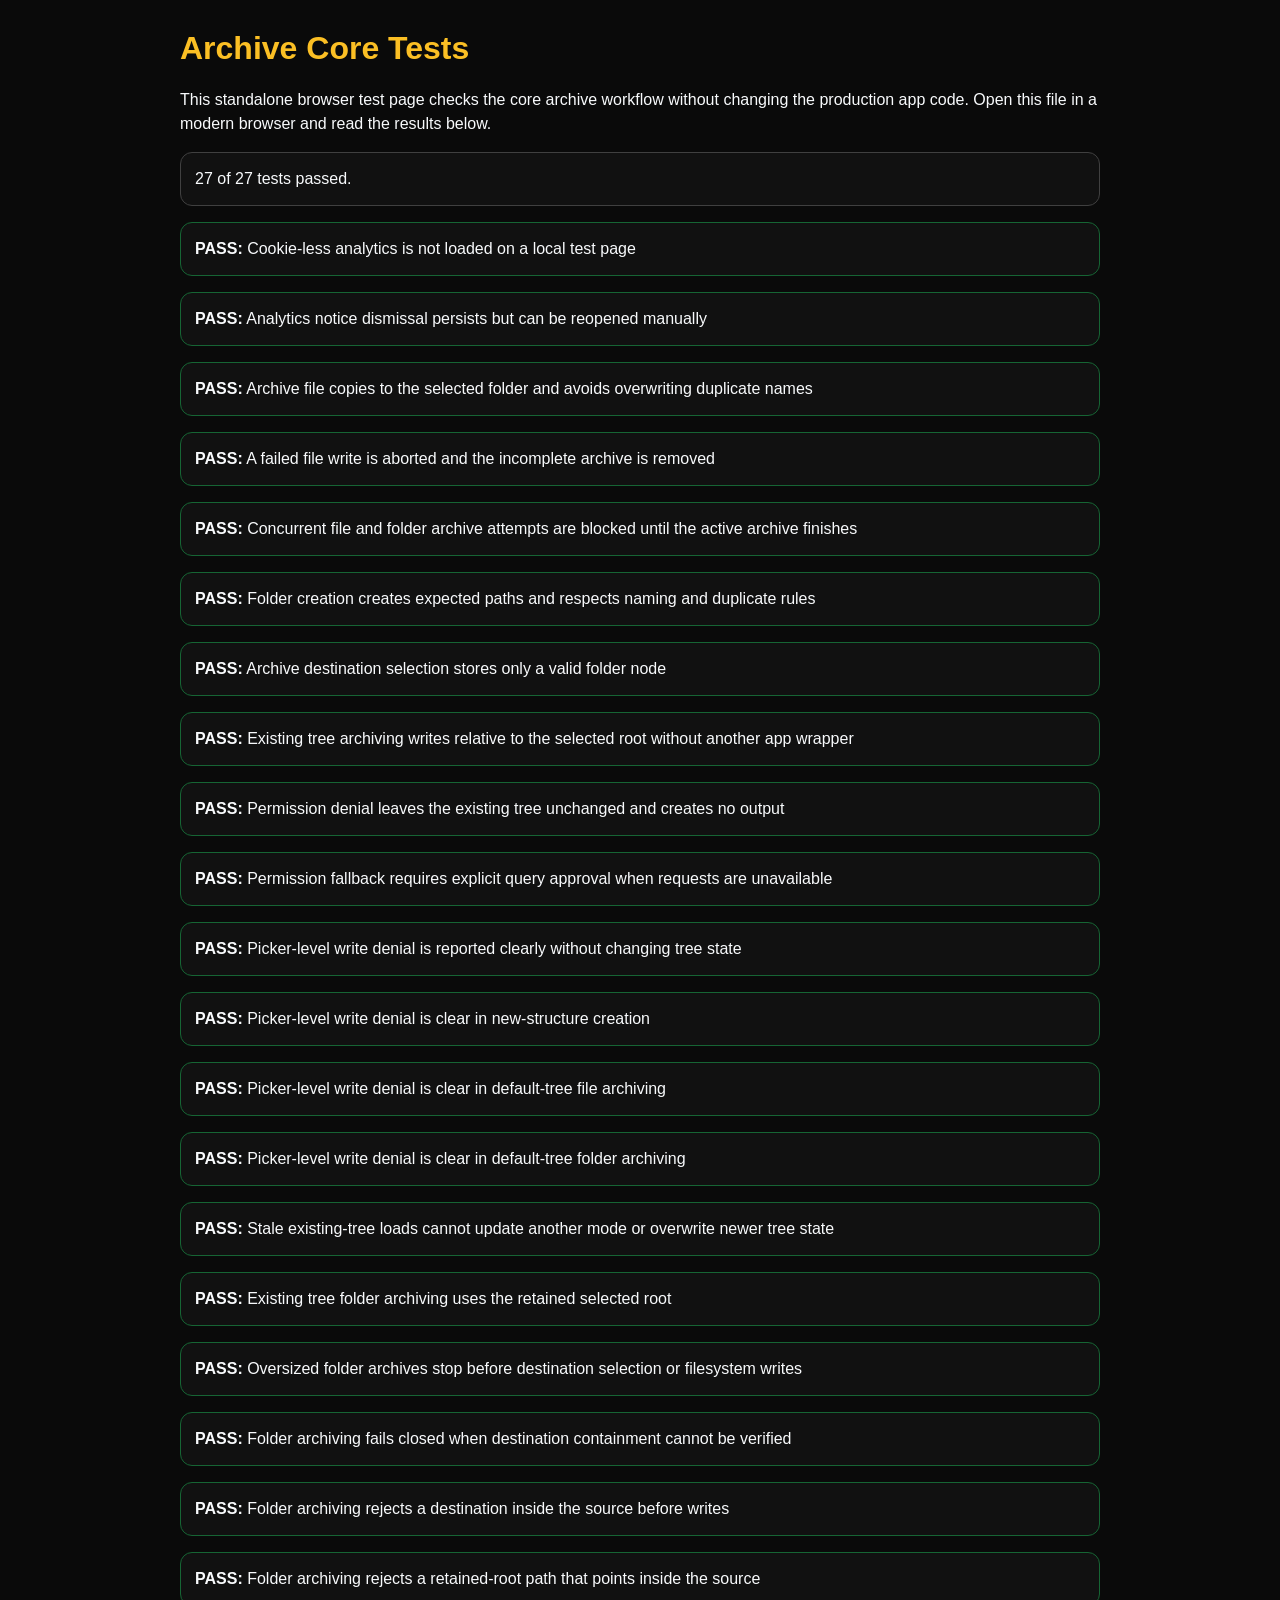
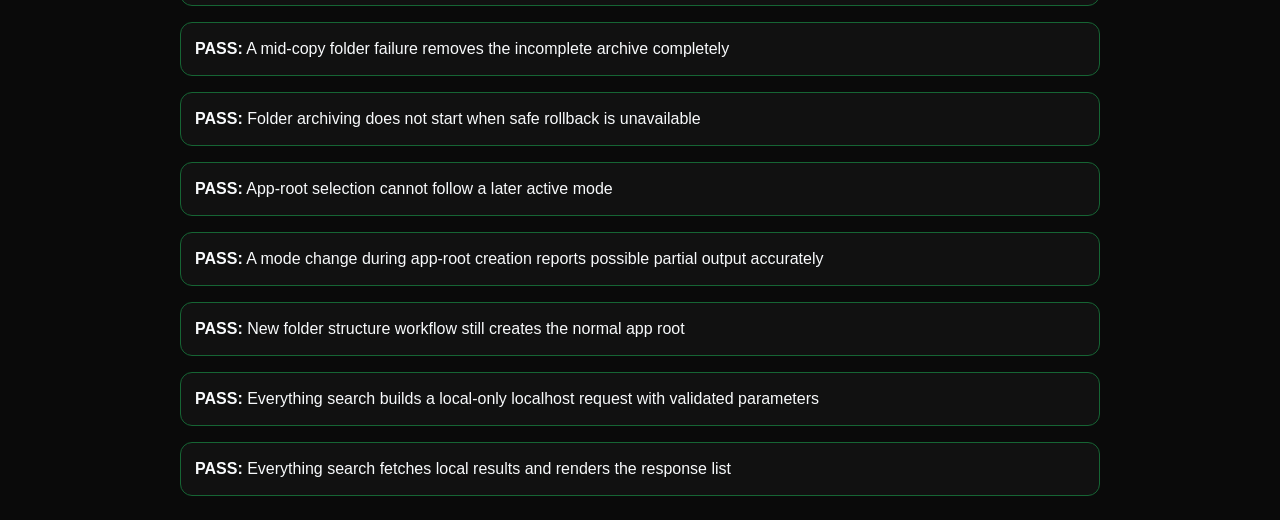
<file: tests/archive-core-tests.html>
<!DOCTYPE html>
<html lang="en">
<head>
  <meta charset="UTF-8" />
  <meta name="viewport" content="width=device-width, initial-scale=1.0" />
  <title>Archive Core Tests | Organize Your PC</title>
  <style>
    body {
      margin: 0;
      padding: 24px;
      background: #0a0a0a;
      color: #f8fafc;
      font-family: "Segoe UI", Roboto, Arial, sans-serif;
      line-height: 1.5;
    }

    main {
      max-width: 920px;
      margin: 0 auto;
    }

    h1 {
      margin: 0 0 8px;
      color: #fbbf24;
    }

    .summary,
    .test-result,
    .hidden-fixtures {
      margin-top: 16px;
      padding: 14px;
      border: 1px solid #404040;
      border-radius: 12px;
      background: #111111;
    }

    .test-result.pass {
      border-color: #166534;
    }

    .test-result.fail {
      border-color: #b91c1c;
    }

    code {
      color: #fbbf24;
    }

    .hidden-fixtures {
      display: none;
    }
  </style>
</head>
<body>
  <main>
    <h1>Archive Core Tests</h1>
    <p>
      This standalone browser test page checks the core archive workflow without changing the production app code.
      Open this file in a modern browser and read the results below.
    </p>

    <section id="summary" class="summary">Tests have not run yet.</section>
    <section id="results"></section>
  </main>

  <div class="hidden-fixtures" aria-hidden="true">
    <div id="treeContainer"></div>
    <pre id="treeOutput"></pre>
    <div id="archiveTreePreview"></div>
    <div id="archiveResultBox"></div>
    <div id="folderArchiveTreePreview"></div>
    <div id="folderArchiveResultBox"></div>
    <div id="folderArchiveStatusBox"></div>
    <section id="everythingSearchPanel">
      <form id="everythingSearchForm">
        <input id="everythingSearchInput" />
        <select id="everythingSearchTypeSelect">
          <option value="all" selected>All</option>
          <option value="file">Files only</option>
          <option value="folder">Folders only</option>
        </select>
        <input id="everythingSearchLimitInput" value="20" />
        <button type="submit" id="everythingSearchButton">Search</button>
      </form>
      <div id="everythingSearchStatus"></div>
      <div id="everythingSearchResults"></div>
    </section>
    <button type="button" id="archiveFileButton">Archive the File</button>
    <button type="button" id="archiveFolderButton">Archive the Folder</button>
    <select id="archiveTreeDepthSelect">
      <option value="2" selected>2 levels</option>
    </select>
    <select id="folderArchiveTreeDepthSelect">
      <option value="2" selected>2 levels</option>
    </select>
    <select id="thinkingTypeSelect">
      <option value="001_CHRONOLOGICAL">001 - Chronological</option>
      <option value="002_THEMATIC">002 - Thematic</option>
      <option value="003_FUNCTIONAL">003 - Functional</option>
      <option value="004_ROLE_BASED">004 - Role-based</option>
    </select>
    <input id="folderNameInput" />
    <div id="examplesBox"></div>
    <section id="privacyNotice" hidden>
      <button type="button" id="closeAnalyticsNoticeButton">Close</button>
    </section>
  </div>

  <script src="../assets/js/app-state.js"></script>
  <script src="../assets/js/utils.js"></script>
  <script src="../assets/js/error-messages.js"></script>
  <script src="../assets/js/browser-support.js"></script>
  <script src="../assets/js/analytics.js"></script>
  <script src="../assets/js/privacy-notice.js"></script>
  <script src="../assets/js/folder-tree-codes.js"></script>
  <script src="../assets/js/folder-tree.js"></script>
  <script src="../assets/js/folder-tree-render.js"></script>
  <script src="../assets/js/folder-tree-existing.js"></script>
  <script src="../assets/js/folder-creation.js"></script>
  <script src="../assets/js/archive-operation.js"></script>
  <script src="../assets/js/file-archive.js"></script>
  <script src="../assets/js/folder-archive.js"></script>
  <script src="../assets/js/everything-search.js"></script>

  <script>
    "use strict";

    class FakeFileHandle {
      constructor(name, content = "", options = {}) {
        this.kind = "file";
        this.name = name;
        this.content = content;
        this.reportedSize = options.reportedSize ?? null;
      }

      async createWritable() {
        const handle = this;
        const chunks = [];

        return {
          async write(chunk) {
            chunks.push(chunk);
          },
          async close() {
            let content = "";

            for (const chunk of chunks) {
              if (chunk instanceof Blob) {
                content += await chunk.text();
              } else {
                content += String(chunk);
              }
            }

            handle.content = content;
          },
          async abort() {
            chunks.length = 0;
          }
        };
      }

      async getFile() {
        if (this.reportedSize !== null) {
          return { name: this.name, size: this.reportedSize };
        }

        return new File([this.content], this.name);
      }
    }

    class FakeDirectoryHandle {
      constructor(name, options = {}) {
        this.kind = "directory";
        this.name = name;
        this.directories = new Map();
        this.files = new Map();
        this.permissionState = options.permissionState || "granted";
        this.requestPermissionState = options.requestPermissionState || this.permissionState;
        this.events = options.events || [];
        this.parent = options.parent || null;
        this.entriesGate = options.entriesGate || null;
        this.onEntriesStart = options.onEntriesStart || null;
      }

      async queryPermission(options = {}) {
        this.events.push({ type: "query-permission", mode: options.mode, handle: this.name });
        return this.permissionState;
      }

      async requestPermission(options = {}) {
        this.events.push({ type: "request-permission", mode: options.mode, handle: this.name });
        this.permissionState = this.requestPermissionState;
        return this.permissionState;
      }

      async isSameEntry(otherHandle) {
        return this === otherHandle;
      }

      async resolve(possibleChildHandle) {
        const parts = [];
        let current = possibleChildHandle;

        while (current && current !== this) {
          parts.unshift(current.name);
          current = current.parent;
        }

        return current === this ? parts : null;
      }

      async getDirectoryHandle(name, options = {}) {
        if (this.directories.has(name)) {
          return this.directories.get(name);
        }

        if (!options.create) {
          throw new DOMException("Directory not found", "NotFoundError");
        }

        this.events.push({ type: "create-directory", name, handle: this.name });
        const directory = new FakeDirectoryHandle(name, {
          permissionState: this.permissionState,
          requestPermissionState: this.requestPermissionState,
          events: this.events,
          parent: this
        });
        this.directories.set(name, directory);
        return directory;
      }

      async getFileHandle(name, options = {}) {
        if (this.files.has(name)) {
          return this.files.get(name);
        }

        if (!options.create) {
          throw new DOMException("File not found", "NotFoundError");
        }

        this.events.push({ type: "create-file", name, handle: this.name });
        const file = new FakeFileHandle(name);
        this.files.set(name, file);
        return file;
      }

      async removeEntry(name, options = {}) {
        if (this.files.has(name)) {
          this.events.push({ type: "remove-file", name, handle: this.name });
          this.files.delete(name);
          return;
        }

        const directory = this.directories.get(name);
        if (!directory) {
          throw new DOMException("Entry not found", "NotFoundError");
        }

        if (!options.recursive && (directory.files.size > 0 || directory.directories.size > 0)) {
          throw new DOMException("Directory is not empty", "InvalidModificationError");
        }

        this.events.push({ type: "remove-directory", name, handle: this.name, recursive: Boolean(options.recursive) });
        this.directories.delete(name);
      }

      async *entries() {
        this.onEntriesStart?.();
        if (this.entriesGate) await this.entriesGate;

        for (const entry of this.directories) {
          yield entry;
        }

        for (const entry of this.files) {
          yield entry;
        }
      }
    }

    const tests = [];
    const alerts = [];

    window.alert = message => alerts.push(String(message));
    window.AppModals = {
      closeModal() {}
    };

    function test(name, callback) {
      tests.push({ name, callback });
    }

    function assert(condition, message) {
      if (!condition) {
        throw new Error(message);
      }
    }

    test("Cookie-less analytics is not loaded on a local test page", async () => {
      window.AppAnalytics.initialize();
      assert(
        !document.getElementById("cookieless-analytics"),
        "The aggregate counter should not load on a local test page."
      );
      assert(typeof window.AppAnalytics.trackEvent === "undefined", "The counter must not expose event tracking.");
    });

    test("Analytics notice dismissal persists but can be reopened manually", async () => {
      const key = "organize-your-pc:analytics-notice-dismissed";
      const previous = localStorage.getItem(key);
      const notice = document.getElementById("privacyNotice");

      try {
        localStorage.removeItem(key);
        window.AppPrivacyNotice.showNoticeIfNeeded();
        assert(!notice.hidden, "The notice should appear before dismissal.");

        window.AppPrivacyNotice.hideNotice();
        assert(notice.hidden, "Close should hide the notice.");
        assert(localStorage.getItem(key) === "1", "Close should remember the dismissal.");

        window.AppPrivacyNotice.showNoticeIfNeeded();
        assert(notice.hidden, "A new page initialization must keep the notice hidden.");

        window.AppPrivacyNotice.showNotice();
        assert(!notice.hidden, "The footer must still be able to reopen the notice.");

        window.AppPrivacyNotice.hideNotice();
        window.AppPrivacyNotice.showNoticeIfNeeded();
        assert(notice.hidden, "Reopening should not reset the stored dismissal.");
      } finally {
        if (previous === null) localStorage.removeItem(key);
        else localStorage.setItem(key, previous);
        notice.hidden = true;
      }
    });

    function createDeferred() {
      let resolve;
      const promise = new Promise(resolvePromise => {
        resolve = resolvePromise;
      });

      return { promise, resolve };
    }

    function createJsonResponse(body, status = 200) {
      return new Response(JSON.stringify(body), {
        status,
        headers: { "Content-Type": "application/json" }
      });
    }

    function countOccurrences(value, fragment) {
      return String(value).split(fragment).length - 1;
    }

    function findNodeByName(node, name) {
      if (!node) return null;
      if (node.name === name) return node;

      for (const child of node.children || []) {
        const found = findNodeByName(child, name);
        if (found) return found;
      }

      return null;
    }

    function createTestTree() {
      return {
        id: "documents",
        name: "DOCUMENTS",
        fixed: true,
        branch: null,
        thinkingType: null,
        childLayerType: null,
        children: [
          {
            id: "profile",
            name: "01_PROFILE",
            fixed: true,
            branch: "profile",
            thinkingType: null,
            childLayerType: "003_FUNCTIONAL",
            children: [
              {
                id: "cvs",
                name: "CVS",
                fixed: false,
                branch: "profile",
                thinkingType: "003_FUNCTIONAL",
                childLayerType: null,
                children: []
              }
            ]
          },
          {
            id: "personal",
            name: "02_PERSONAL",
            fixed: true,
            branch: "personal",
            thinkingType: null,
            childLayerType: null,
            children: []
          },
          {
            id: "professional",
            name: "03_PROFESSIONAL",
            fixed: true,
            branch: "professional",
            thinkingType: null,
            childLayerType: null,
            children: []
          }
        ]
      };
    }

    async function getDirectoryByPath(rootHandle, path) {
      const parts = path.split("/").filter(Boolean);
      let currentHandle = rootHandle;

      for (const part of parts) {
        currentHandle = await currentHandle.getDirectoryHandle(part);
      }

      return currentHandle;
    }

    function resetArchiveMode() {
      window.AppState.setActiveMode("archive");
      window.AppState.resetMode("archive");
      window.AppState.setActiveMode("archive");
      window.AppState.setTree(createTestTree());
      window.AppUtils.setText("#archiveResultBox", "");
      window.FolderTreeRender.renderArchivePreview();
    }

    function resetFolderArchiveMode() {
      window.AppState.setActiveMode("archiveFolder");
      window.AppState.resetMode("archiveFolder");
      window.AppState.setActiveMode("archiveFolder");
      window.AppUtils.setText("#folderArchiveResultBox", "");
      window.FolderTreeRender.renderArchivePreview();
    }

    test("Archive file copies to the selected folder and avoids overwriting duplicate names", async () => {
      resetArchiveMode();

      const rootHandle = new FakeDirectoryHandle(window.FolderCreation.appRootFolderName);
      window.showDirectoryPicker = async () => rootHandle;
      window.AppState.setAppRootHandle(rootHandle);

      window.FolderTree.selectArchiveFolder("cvs");
      window.AppState.setLoadedFile(new File(["first version"], "sample.txt", { type: "text/plain" }));

      await window.FileArchive.archiveLoadedFile();

      const destination = await getDirectoryByPath(rootHandle, "01_PROFILE/CVS");
      const firstFile = await destination.getFileHandle("sample.txt");
      assert(firstFile.content === "first version", "The first file was not copied to the selected destination.");

      window.AppState.setLoadedFile(new File(["second version"], "sample.txt", { type: "text/plain" }));
      await window.FileArchive.archiveLoadedFile();

      const duplicateFile = await destination.getFileHandle("sample_copy_1.txt");
      assert(duplicateFile.content === "second version", "The duplicate file did not receive a safe copy name.");
      assert(firstFile.content === "first version", "The original archived file was overwritten.");
    });

    test("A failed file write is aborted and the incomplete archive is removed", async () => {
      resetArchiveMode();

      const rootHandle = new FakeDirectoryHandle(window.FolderCreation.appRootFolderName);
      const destination = await window.FolderCreation.createDirectoryPath(rootHandle, "01_PROFILE/CVS");
      rootHandle.events.length = 0;
      window.FolderCreation.rememberRootHandle(rootHandle);
      window.FolderTree.selectArchiveFolder("cvs");
      window.AppState.setLoadedFile(new File(["complete source"], "partial.txt", { type: "text/plain" }));

      const originalCreateWritable = FakeFileHandle.prototype.createWritable;
      let abortCalled = false;
      let closeCalled = false;
      FakeFileHandle.prototype.createWritable = async function() {
        const handle = this;
        return {
          async write() {
            handle.content = "partial output";
            throw new DOMException("Injected write failure", "QuotaExceededError");
          },
          async close() {
            closeCalled = true;
          },
          async abort() {
            abortCalled = true;
          }
        };
      };

      try {
        await window.FileArchive.archiveLoadedFile();
      } finally {
        FakeFileHandle.prototype.createWritable = originalCreateWritable;
      }

      assert(abortCalled, "A failed file write should abort its writable stream.");
      assert(!closeCalled, "A failed file write should not close and commit the writable stream.");
      assert(!destination.files.has("partial.txt"), "The incomplete archived file should be removed.");
      assert(window.AppState.state.loadedFile.name === "partial.txt", "The original selected file should remain unchanged.");
      assert(
        document.getElementById("archiveResultBox").textContent ===
          "File archiving failed and was cancelled completely. The incomplete archived file was removed, so no partial copy remains.",
        "The user should be told that the incomplete file was removed."
      );
      assert(
        rootHandle.events.some(event => event.type === "remove-file" && event.name === "partial.txt"),
        "The rollback should remove the incomplete file entry."
      );
    });

    test("Concurrent file and folder archive attempts are blocked until the active archive finishes", async () => {
      resetArchiveMode();

      const rootHandle = new FakeDirectoryHandle(window.FolderCreation.appRootFolderName);
      const permissionStarted = createDeferred();
      const permissionGate = createDeferred();
      let permissionQueryCount = 0;

      rootHandle.queryPermission = async options => {
        rootHandle.events.push({ type: "query-permission", mode: options.mode, handle: rootHandle.name });
        permissionQueryCount += 1;
        if (permissionQueryCount === 1) {
          permissionStarted.resolve();
          await permissionGate.promise;
        }
        return "granted";
      };

      window.FolderCreation.rememberRootHandle(rootHandle);
      window.FolderTree.selectArchiveFolder("cvs");
      window.AppState.setLoadedFile(new File(["single archive"], "single.txt", { type: "text/plain" }));

      const archiveFileButton = document.getElementById("archiveFileButton");
      const archiveFolderButton = document.getElementById("archiveFolderButton");
      archiveFileButton.disabled = false;
      archiveFolderButton.disabled = false;

      const firstArchive = window.FileArchive.archiveLoadedFile();
      await permissionStarted.promise;

      assert(archiveFileButton.disabled, "The file archive button should be disabled while an archive is active.");
      assert(archiveFolderButton.disabled, "The folder archive button should be disabled while an archive is active.");

      await window.FileArchive.archiveLoadedFile();
      assert(
        document.getElementById("archiveResultBox").textContent === window.AppMessages.archiveAlreadyInProgress,
        "A second file archive attempt should display the active-operation message."
      );

      await window.FolderArchive.archiveLoadedFolder();
      assert(
        document.getElementById("folderArchiveResultBox").textContent === window.AppMessages.archiveAlreadyInProgress,
        "A folder archive attempt should be blocked by an active file archive."
      );
      assert(!rootHandle.events.some(event => event.type === "create-file"), "No file should be created before the active archive resumes.");

      permissionGate.resolve();
      await firstArchive;

      const destination = await getDirectoryByPath(rootHandle, "01_PROFILE/CVS");
      assert(destination.files.has("single.txt"), "The original archive should finish successfully after the delay.");
      assert(!destination.files.has("single_copy_1.txt"), "The blocked archive attempt should not create a duplicate file.");
      assert(!archiveFileButton.disabled, "The file archive button should be restored after completion.");
      assert(!archiveFolderButton.disabled, "The folder archive button should be restored after completion.");
    });

    test("Folder creation creates expected paths and respects naming and duplicate rules", async () => {
      const rootHandle = new FakeDirectoryHandle(window.FolderCreation.appRootFolderName);

      await window.FolderCreation.createDirectoryPath(rootHandle, "01_PROFILE/CVS");
      await window.FolderCreation.createDirectoryPath(rootHandle, "02_PERSONAL/HEALTH");

      const cvsFolder = await getDirectoryByPath(rootHandle, "01_PROFILE/CVS");
      const healthFolder = await getDirectoryByPath(rootHandle, "02_PERSONAL/HEALTH");

      assert(cvsFolder.name === "CVS", "The CVS folder was not created correctly.");
      assert(healthFolder.name === "HEALTH", "The HEALTH folder was not created correctly.");
      assert(window.AppUtils.sanitizeFolderName("my folder") === "MY_FOLDER", "Spaces should become underscores and names should be uppercase.");
      assert(window.AppUtils.sanitizeFolderName("bad:name") === "BAD_NAME", "Invalid Windows path characters should be removed.");
      assert(window.AppUtils.sanitizeFolderName("CON") === "", "Windows reserved device names should not be accepted.");

      window.AppState.setActiveMode("buildTree");
      window.AppState.resetMode("buildTree");
      window.AppState.setActiveMode("buildTree");
      alerts.length = 0;

      const input = document.getElementById("folderNameInput");
      const select = document.getElementById("thinkingTypeSelect");
      select.value = "003_FUNCTIONAL";

      window.AppState.state.selectedParentId = "profile";
      input.value = "CVS";
      window.FolderTree.confirmAddFolder();

      window.AppState.state.selectedParentId = "profile";
      input.value = "CVS";
      window.FolderTree.confirmAddFolder();

      const profile = window.FolderTree.findNodeById("profile");
      assert(profile.children.length === 1, "Duplicate sibling folder names should not be added.");
      assert(alerts.includes(window.AppMessages.duplicateFolderName), "A duplicate-folder warning should be shown.");
    });

    test("Archive destination selection stores only a valid folder node", async () => {
      resetArchiveMode();

      assert(window.AppState.state.selectedArchiveFolderId === null, "No archive destination should be selected initially.");

      window.FolderTree.selectArchiveFolder("missing-node");
      assert(window.AppState.state.selectedArchiveFolderId === null, "A missing node should not be accepted as a destination.");

      window.FolderTree.selectArchiveFolder("documents");
      assert(window.AppState.state.selectedArchiveFolderId === null, "The internal DOCUMENTS root should not be accepted as an archive destination.");

      window.FolderTree.selectArchiveFolder("cvs");
      assert(window.AppState.state.selectedArchiveFolderId === "cvs", "A valid folder node should be stored as the selected destination.");
      assert(
        document.getElementById("archiveResultBox").textContent.includes("01_PROFILE/CVS"),
        "The selected destination path should be visible to the user."
      );
    });

    test("Existing tree archiving writes relative to the selected root without another app wrapper", async () => {
      resetArchiveMode();

      const events = [];
      const selectedRoot = new FakeDirectoryHandle(window.FolderCreation.appRootFolderName, {
        permissionState: "prompt",
        requestPermissionState: "granted",
        events
      });
      await selectedRoot.getDirectoryHandle("PROFILE", { create: true });
      events.length = 0;

      let pickerOptions = null;
      window.showDirectoryPicker = async options => {
        pickerOptions = options;
        return selectedRoot;
      };

      await window.FolderTreeExisting.chooseExistingFolderTreeForArchive();
      const selectedRootNode = window.AppState.state.tree.children[0];
      const profileNode = findNodeByName(window.AppState.state.tree, "PROFILE");
      const rootDestination = window.FolderTreeExisting.getArchiveDestination(selectedRootNode.id);

      assert(pickerOptions?.mode === "readwrite", "The existing archive root picker should request read/write access.");
      assert(window.AppState.state.appRootHandle === selectedRoot, "The selected existing root handle should be retained.");
      assert(rootDestination.relativePath === "", "The selected root should resolve to the destination handle itself.");
      assert(rootDestination.displayPath === "Organize Your PC", "The selected root name should appear once in its display path.");
      assert(profileNode, "The existing PROFILE folder should be available as a destination.");

      window.FolderTree.selectArchiveFolder(profileNode.id);
      window.AppState.setLoadedFile(new File(["existing root file"], "existing.txt", { type: "text/plain" }));
      await window.FileArchive.archiveLoadedFile();

      const profileDirectory = await selectedRoot.getDirectoryHandle("PROFILE");
      const archivedFile = await profileDirectory.getFileHandle("existing.txt");
      const resultText = document.getElementById("archiveResultBox").textContent;
      const permissionRequestIndex = events.findIndex(event => event.type === "request-permission");
      const fileCreationIndex = events.findIndex(event => event.type === "create-file" && event.name === "existing.txt");

      assert(archivedFile.content === "existing root file", "The file should be written below the selected existing root.");
      assert(!selectedRoot.directories.has(window.FolderCreation.appRootFolderName), "No additional Organize Your PC wrapper should be created.");
      assert(countOccurrences(resultText, window.FolderCreation.appRootFolderName) === 1, "The selected root name should appear only once in the result path.");
      assert(permissionRequestIndex >= 0 && permissionRequestIndex < fileCreationIndex, "Read/write permission should be requested before file creation.");
    });

    test("Permission denial leaves the existing tree unchanged and creates no output", async () => {
      resetArchiveMode();

      const events = [];
      const deniedRoot = new FakeDirectoryHandle("Denied Existing Root", {
        permissionState: "prompt",
        requestPermissionState: "denied",
        events
      });
      const treeBeforeSelection = window.AppState.state.tree;
      window.showDirectoryPicker = async () => deniedRoot;

      await window.FolderTreeExisting.chooseExistingFolderTreeForArchive();

      assert(document.getElementById("archiveResultBox").textContent === window.FolderCreation.permissionDeniedMessage, "Permission denial should display a clear message.");
      assert(window.AppState.state.tree === treeBeforeSelection, "A denied root should not replace the current archive tree.");
      assert(!events.some(event => event.type === "create-directory" || event.type === "create-file"), "Permission denial should not create partial output.");
    });

    test("Permission fallback requires explicit query approval when requests are unavailable", async () => {
      const promptOnlyHandle = new FakeDirectoryHandle("Prompt Only", {
        permissionState: "prompt"
      });
      promptOnlyHandle.requestPermission = undefined;

      const deniedOnlyHandle = new FakeDirectoryHandle("Denied Only", {
        permissionState: "denied"
      });
      deniedOnlyHandle.requestPermission = undefined;

      const grantedOnlyHandle = new FakeDirectoryHandle("Granted Only", {
        permissionState: "granted"
      });
      grantedOnlyHandle.requestPermission = undefined;

      const legacyHandle = new FakeDirectoryHandle("Legacy Handle");
      legacyHandle.queryPermission = undefined;
      legacyHandle.requestPermission = undefined;

      assert(
        !(await window.FolderCreation.ensureReadWritePermission(promptOnlyHandle)),
        "A prompt query result should not be treated as write permission when requestPermission is unavailable."
      );
      assert(
        !(await window.FolderCreation.ensureReadWritePermission(deniedOnlyHandle)),
        "A denied query result should not be treated as write permission when requestPermission is unavailable."
      );
      assert(
        await window.FolderCreation.ensureReadWritePermission(grantedOnlyHandle),
        "An explicit granted query result should allow writes when requestPermission is unavailable."
      );
      assert(
        await window.FolderCreation.ensureReadWritePermission(legacyHandle),
        "A handle without either permission method should retain the graceful compatibility fallback."
      );
    });

    test("Picker-level write denial is reported clearly without changing tree state", async () => {
      resetArchiveMode();

      const treeBeforeSelection = window.AppState.state.tree;
      const originalEnsureReadWritePermission = window.FolderCreation.ensureReadWritePermission;
      let permissionCheckCalled = false;

      window.FolderCreation.ensureReadWritePermission = async () => {
        permissionCheckCalled = true;
        return true;
      };
      window.showDirectoryPicker = async () => {
        throw new DOMException("The request was denied or cancelled.", "AbortError");
      };

      try {
        await window.FolderTreeExisting.chooseExistingFolderTreeForArchive();
      } finally {
        window.FolderCreation.ensureReadWritePermission = originalEnsureReadWritePermission;
      }

      assert(
        document.getElementById("archiveResultBox").textContent ===
          "Destination selection was cancelled or read/write permission was not granted. No files or folders were created.",
        "Picker-level write denial should explain both possible causes and confirm that no output was created."
      );
      assert(window.AppState.state.tree === treeBeforeSelection, "A picker-level denial should preserve the current archive tree.");
      assert(window.AppState.state.appRootHandle === null, "A picker-level denial should not retain a destination handle.");
      assert(!permissionCheckCalled, "Permission verification should not run when the picker returns no handle.");
    });

    test("Picker-level write denial is clear in new-structure creation", async () => {
      window.AppState.setActiveMode("buildTree");
      window.AppState.resetMode("buildTree");
      window.AppState.setActiveMode("buildTree");
      alerts.length = 0;
      window.showDirectoryPicker = async () => {
        throw new DOMException("The request was denied or cancelled.", "AbortError");
      };

      await window.FolderCreation.createFoldersOnComputer();

      assert(
        alerts.at(-1) === "Destination selection was cancelled or read/write permission was not granted. No files or folders were created.",
        "New-structure picker denial should display the clear write-access message."
      );
    });

    test("Picker-level write denial is clear in default-tree file archiving", async () => {
      resetArchiveMode();
      const treeBeforeArchive = window.AppState.state.tree;
      window.FolderTree.selectArchiveFolder("cvs");
      window.AppState.setLoadedFile(new File(["denied archive"], "denied.txt", { type: "text/plain" }));
      window.showDirectoryPicker = async () => {
        throw new DOMException("The request was denied or cancelled.", "AbortError");
      };

      await window.FileArchive.archiveLoadedFile();

      assert(
        document.getElementById("archiveResultBox").textContent ===
          "Destination selection was cancelled or read/write permission was not granted. No files or folders were created.",
        "File archive picker denial should display the clear write-access message."
      );
      assert(window.AppState.state.tree === treeBeforeArchive, "File archive picker denial should preserve the destination tree.");
      assert(window.AppState.state.appRootHandle === null, "File archive picker denial should not retain a destination handle.");
    });

    test("Picker-level write denial is clear in default-tree folder archiving", async () => {
      resetFolderArchiveMode();
      window.AppState.setTree(createTestTree());
      const treeBeforeArchive = window.AppState.state.tree;
      window.FolderTree.selectArchiveFolder("cvs");
      window.AppState.setLoadedFolder(new FakeDirectoryHandle("Denied Source Folder"));
      window.showDirectoryPicker = async () => {
        throw new DOMException("The request was denied or cancelled.", "AbortError");
      };

      await window.FolderArchive.archiveLoadedFolder();

      assert(
        document.getElementById("folderArchiveResultBox").textContent ===
          "Destination selection was cancelled or read/write permission was not granted. No files or folders were created.",
        "Folder archive picker denial should display the clear write-access message."
      );
      assert(window.AppState.state.tree === treeBeforeArchive, "Folder archive picker denial should preserve the destination tree.");
      assert(window.AppState.state.appRootHandle === null, "Folder archive picker denial should not retain a destination handle.");
    });

    test("Stale existing-tree loads cannot update another mode or overwrite newer tree state", async () => {
      resetArchiveMode();
      window.AppState.resetMode("archiveFolder");

      const archiveState = window.AppState.getModeState("archive");
      const folderArchiveState = window.AppState.getModeState("archiveFolder");
      const initialArchiveTree = archiveState.tree;
      const initialFolderArchiveTree = folderArchiveState.tree;
      const modeChangeGate = createDeferred();
      const modeChangeStarted = createDeferred();
      const delayedModeRoot = new FakeDirectoryHandle("Delayed Mode Root", {
        entriesGate: modeChangeGate.promise,
        onEntriesStart: modeChangeStarted.resolve
      });
      window.showDirectoryPicker = async () => delayedModeRoot;

      const delayedModeLoad = window.FolderTreeExisting.chooseExistingFolderTreeForArchive();
      await modeChangeStarted.promise;
      window.AppState.setActiveMode("archiveFolder");
      modeChangeGate.resolve();
      await delayedModeLoad;

      assert(archiveState.tree === initialArchiveTree, "A load invalidated by a mode change should leave its initiating tree unchanged.");
      assert(archiveState.appRootHandle === null, "A load invalidated by a mode change should not retain its root handle.");
      assert(folderArchiveState.tree === initialFolderArchiveTree, "A delayed load should not replace the newly active mode's tree.");
      assert(folderArchiveState.appRootHandle === null, "A delayed load should not attach its root handle to the newly active mode.");

      resetArchiveMode();
      const newerLoadState = window.AppState.getModeState("archive");
      const olderLoadGate = createDeferred();
      const olderLoadStarted = createDeferred();
      const olderRoot = new FakeDirectoryHandle("Older Root", {
        entriesGate: olderLoadGate.promise,
        onEntriesStart: olderLoadStarted.resolve
      });
      const newerRoot = new FakeDirectoryHandle("Newer Root");
      const pickedRoots = [olderRoot, newerRoot];
      window.showDirectoryPicker = async () => pickedRoots.shift();

      const olderLoad = window.FolderTreeExisting.chooseExistingFolderTreeForArchive();
      await olderLoadStarted.promise;
      await window.FolderTreeExisting.chooseExistingFolderTreeForArchive();
      olderLoadGate.resolve();
      await olderLoad;

      assert(newerLoadState.tree.children[0]?.name === "Newer Root", "An older load should not overwrite the result of a newer load.");
      assert(newerLoadState.appRootHandle === newerRoot, "The newer load should retain only its own selected root handle.");

      resetArchiveMode();
      const replacementState = window.AppState.getModeState("archive");
      const replacementGate = createDeferred();
      const replacementStarted = createDeferred();
      const delayedReplacementRoot = new FakeDirectoryHandle("Delayed Replacement Root", {
        entriesGate: replacementGate.promise,
        onEntriesStart: replacementStarted.resolve
      });
      const replacementTree = createTestTree();
      window.showDirectoryPicker = async () => delayedReplacementRoot;

      const delayedReplacementLoad = window.FolderTreeExisting.chooseExistingFolderTreeForArchive();
      await replacementStarted.promise;
      window.AppState.setTree(replacementTree);
      replacementGate.resolve();
      await delayedReplacementLoad;

      assert(replacementState.tree === replacementTree, "A delayed load should not overwrite a replacement tree.");
      assert(replacementState.appRootHandle === null, "A delayed load should not retain a handle after its tree is replaced.");
    });

    test("Existing tree folder archiving uses the retained selected root", async () => {
      resetFolderArchiveMode();

      const events = [];
      const selectedRoot = new FakeDirectoryHandle("Existing Archive", {
        permissionState: "prompt",
        requestPermissionState: "granted",
        events
      });
      await selectedRoot.getDirectoryHandle("DESTINATION", { create: true });
      events.length = 0;
      window.showDirectoryPicker = async () => selectedRoot;

      await window.FolderTreeExisting.chooseExistingFolderTreeForFolderArchive();
      const destinationNode = findNodeByName(window.AppState.state.tree, "DESTINATION");
      window.FolderTree.selectArchiveFolder(destinationNode.id);

      const sourceFolder = new FakeDirectoryHandle("Source Folder");
      const sourceFile = await sourceFolder.getFileHandle("note.txt", { create: true });
      sourceFile.content = "folder archive content";
      window.AppState.setLoadedFolder(sourceFolder);

      await window.FolderArchive.archiveLoadedFolder();

      const destination = await selectedRoot.getDirectoryHandle("DESTINATION");
      const archivedFolder = await destination.getDirectoryHandle("Source Folder");
      const archivedFile = await archivedFolder.getFileHandle("note.txt");

      assert(archivedFile.content === "folder archive content", "The source folder should be copied below the retained existing root.");
      assert(!selectedRoot.directories.has(window.FolderCreation.appRootFolderName), "Folder archiving should not create an extra app wrapper.");
    });

    test("Oversized folder archives stop before destination selection or filesystem writes", async () => {
      const megabyte = 1024 * 1024;
      const scenarios = [
        {
          expectedReason: "one file is larger than 500 MB",
          createSource() {
            const source = new FakeDirectoryHandle("Single Large File");
            source.files.set("large.bin", new FakeFileHandle("large.bin", "", { reportedSize: 500 * megabyte + 1 }));
            return source;
          }
        },
        {
          expectedReason: "its total size is larger than 1 GB",
          createSource() {
            const source = new FakeDirectoryHandle("Large Total Size");
            for (let index = 1; index <= 3; index += 1) {
              const name = `part-${index}.bin`;
              source.files.set(name, new FakeFileHandle(name, "", { reportedSize: 400 * megabyte }));
            }
            return source;
          }
        },
        {
          expectedReason: "it contains more than 2,000 files",
          createSource() {
            const source = new FakeDirectoryHandle("Too Many Files");
            for (let index = 1; index <= 2001; index += 1) {
              const name = `file-${index}.txt`;
              source.files.set(name, new FakeFileHandle(name, "x"));
            }
            return source;
          }
        },
        {
          expectedReason: "its folder nesting is deeper than 20 levels",
          createSource() {
            const source = new FakeDirectoryHandle("Too Deep");
            let current = source;

            for (let depth = 1; depth <= 21; depth += 1) {
              const child = new FakeDirectoryHandle(`level-${depth}`, { parent: current });
              current.directories.set(child.name, child);
              current = child;
            }

            return source;
          }
        },
        {
          expectedReason: "it contains more than 5,000 files and folders",
          createSource() {
            const source = new FakeDirectoryHandle("Too Many Entries");
            for (let index = 1; index <= 5001; index += 1) {
              const child = new FakeDirectoryHandle(`folder-${index}`, { parent: source });
              source.directories.set(child.name, child);
            }
            return source;
          }
        }
      ];

      for (const scenario of scenarios) {
        resetFolderArchiveMode();
        window.AppState.setTree(createTestTree());
        window.FolderTree.selectArchiveFolder("cvs");
        window.AppState.setLoadedFolder(scenario.createSource());

        let pickerCalls = 0;
        window.showDirectoryPicker = async () => {
          pickerCalls += 1;
          return new FakeDirectoryHandle("Unexpected Destination");
        };

        await window.FolderArchive.archiveLoadedFolder();

        const result = document.getElementById("folderArchiveResultBox").textContent;
        assert(pickerCalls === 0, `${scenario.expectedReason}: destination selection should not start.`);
        assert(result.includes(scenario.expectedReason), `${scenario.expectedReason}: the warning should identify the exceeded limit.`);
        assert(result.includes("No files or folders were created"), `${scenario.expectedReason}: the warning should confirm that no output exists.`);
        assert(result.includes("Copy and Paste in File Explorer"), `${scenario.expectedReason}: the warning should recommend manual copying.`);
      }
    });

    test("Folder archiving fails closed when destination containment cannot be verified", async () => {
      const scenarios = [
        {
          name: "missing resolve",
          configureSource(source) {
            source.resolve = undefined;
          }
        },
        {
          name: "throwing resolve",
          configureSource(source) {
            source.resolve = async () => {
              throw new DOMException("Relationship check failed", "InvalidStateError");
            };
          }
        }
      ];

      for (const scenario of scenarios) {
        resetFolderArchiveMode();
        window.AppState.setTree(createTestTree());
        window.FolderTree.selectArchiveFolder("cvs");

        const source = new FakeDirectoryHandle(`Source ${scenario.name}`);
        scenario.configureSource(source);
        window.AppState.setLoadedFolder(source);

        const selectedParent = new FakeDirectoryHandle(`Destination ${scenario.name}`);
        window.showDirectoryPicker = async () => selectedParent;

        await window.FolderArchive.archiveLoadedFolder();

        const result = document.getElementById("folderArchiveResultBox").textContent;
        assert(
          result.includes("could not safely verify that the destination is outside the source folder"),
          `${scenario.name}: the user should receive a clear containment verification error.`
        );
        assert(result.includes("No files or folders were created"), `${scenario.name}: the message should confirm that no output exists.`);
        assert(
          !selectedParent.directories.has(window.FolderCreation.appRootFolderName),
          `${scenario.name}: the app root must not be created before containment is verified.`
        );
      }
    });

    test("Folder archiving rejects a destination inside the source before writes", async () => {
      resetFolderArchiveMode();
      window.AppState.setTree(createTestTree());
      window.FolderTree.selectArchiveFolder("cvs");

      const source = new FakeDirectoryHandle("Source With Nested Destination");
      const nestedDestination = await source.getDirectoryHandle("Nested Destination", { create: true });
      source.events.length = 0;
      window.AppState.setLoadedFolder(source);
      window.showDirectoryPicker = async () => nestedDestination;

      await window.FolderArchive.archiveLoadedFolder();

      assert(
        document.getElementById("folderArchiveResultBox").textContent ===
          "Archive destination cannot be inside the source folder. Please choose a destination outside the folder you are archiving.",
        "A nested destination should be rejected with the existing clear message."
      );
      assert(
        !nestedDestination.directories.has(window.FolderCreation.appRootFolderName),
        "The app root must not be created inside the source folder."
      );
      assert(
        !source.events.some(event => event.type === "create-directory" || event.type === "create-file"),
        "Containment rejection should not create files or folders."
      );
    });

    test("Folder archiving rejects a retained-root path that points inside the source", async () => {
      resetFolderArchiveMode();

      const selectedRoot = new FakeDirectoryHandle("Existing Root");
      const source = await selectedRoot.getDirectoryHandle("SOURCE", { create: true });
      const nestedDestination = await source.getDirectoryHandle("NESTED", { create: true });
      const sourceFile = await source.getFileHandle("source.txt", { create: true });
      sourceFile.content = "source content";
      selectedRoot.events.length = 0;
      window.showDirectoryPicker = async () => selectedRoot;

      await window.FolderTreeExisting.chooseExistingFolderTreeForFolderArchive();
      const nestedNode = findNodeByName(window.AppState.state.tree, "NESTED");
      window.FolderTree.selectArchiveFolder(nestedNode.id);
      window.AppState.setLoadedFolder(source);
      selectedRoot.events.length = 0;

      await window.FolderArchive.archiveLoadedFolder();

      assert(
        document.getElementById("folderArchiveResultBox").textContent ===
          "Archive destination cannot be inside the source folder. Please choose a destination outside the folder you are archiving.",
        "A retained root with a relative destination inside the source should be rejected."
      );
      assert(
        !nestedDestination.directories.has("SOURCE") && !nestedDestination.directories.has("SOURCE_copy_1"),
        "No archive target should be created inside the source folder."
      );
      assert(
        !selectedRoot.events.some(event => event.type === "create-directory" || event.type === "create-file"),
        "The final destination containment check should run before any filesystem writes."
      );
    });

    test("A mid-copy folder failure removes the incomplete archive completely", async () => {
      resetFolderArchiveMode();
      window.AppState.setTree(createTestTree());
      window.FolderTree.selectArchiveFolder("cvs");

      const destinationRoot = new FakeDirectoryHandle(window.FolderCreation.appRootFolderName);
      window.AppState.state.appRootHandle = destinationRoot;
      window.AppState.state.appRootTree = window.AppState.state.tree;

      const source = new FakeDirectoryHandle("Rollback Source");
      for (const name of ["first.txt", "second.txt", "third.txt"]) {
        const file = await source.getFileHandle(name, { create: true });
        file.content = name;
      }
      window.AppState.setLoadedFolder(source);

      const originalCreateWritable = FakeFileHandle.prototype.createWritable;
      let writeCount = 0;
      FakeFileHandle.prototype.createWritable = async function() {
        const writable = await originalCreateWritable.call(this);
        const originalWrite = writable.write.bind(writable);
        writable.write = async chunk => {
          writeCount += 1;
          if (writeCount === 2) throw new DOMException("Injected write failure", "QuotaExceededError");
          return originalWrite(chunk);
        };
        return writable;
      };

      try {
        await window.FolderArchive.archiveLoadedFolder();
      } finally {
        FakeFileHandle.prototype.createWritable = originalCreateWritable;
      }

      const destination = await getDirectoryByPath(destinationRoot, "01_PROFILE/CVS");
      assert(
        !destination.directories.has("Rollback Source"),
        "The incomplete archived folder should be removed after a write failure."
      );
      assert(
        document.getElementById("folderArchiveResultBox").textContent ===
          "Folder archiving failed and was cancelled completely. The incomplete archived folder was removed, so no copied files or folders remain.",
        "The user should be told that the failed archive was fully cancelled and removed."
      );
      assert(
        destinationRoot.events.some(event => event.type === "remove-directory" && event.name === "Rollback Source"),
        "The rollback should recursively remove the archive target."
      );
    });

    test("Folder archiving does not start when safe rollback is unavailable", async () => {
      resetFolderArchiveMode();
      window.AppState.setTree(createTestTree());
      window.FolderTree.selectArchiveFolder("cvs");

      const destinationRoot = new FakeDirectoryHandle(window.FolderCreation.appRootFolderName);
      const destination = await window.FolderCreation.createDirectoryPath(destinationRoot, "01_PROFILE/CVS");
      destination.removeEntry = undefined;
      destinationRoot.events.length = 0;
      window.AppState.state.appRootHandle = destinationRoot;
      window.AppState.state.appRootTree = window.AppState.state.tree;

      const source = new FakeDirectoryHandle("Unsupported Rollback Source");
      const file = await source.getFileHandle("note.txt", { create: true });
      file.content = "not copied";
      window.AppState.setLoadedFolder(source);

      await window.FolderArchive.archiveLoadedFolder();

      assert(
        !destination.directories.has("Unsupported Rollback Source"),
        "No archive folder should be created when rollback is unavailable."
      );
      assert(
        document.getElementById("folderArchiveResultBox").textContent ===
          "This browser cannot safely remove an incomplete folder archive. The archive was not started. Please copy the folder manually using File Explorer.",
        "The user should receive a clear safe fallback message."
      );
      assert(
        !destinationRoot.events.some(event => event.type === "create-file"),
        "No file should be written when rollback support is unavailable."
      );
    });

    test("App-root selection cannot follow a later active mode", async () => {
      resetArchiveMode();

      const archiveState = window.AppState.getModeState("archive");
      const archiveRoot = new FakeDirectoryHandle(window.FolderCreation.appRootFolderName);
      window.FolderCreation.rememberRootHandle(archiveRoot);

      window.AppState.setActiveMode("archiveFolder");
      window.AppState.resetMode("archiveFolder");
      const folderArchiveState = window.AppState.getModeState("archiveFolder");
      const folderArchiveRoot = new FakeDirectoryHandle("Folder Archive Root");
      folderArchiveState.appRootHandle = folderArchiveRoot;
      folderArchiveState.appRootTree = folderArchiveState.tree;

      const permissionStarted = createDeferred();
      const permissionGate = createDeferred();
      archiveRoot.queryPermission = async options => {
        archiveRoot.events.push({ type: "query-permission", mode: options.mode, handle: archiveRoot.name });
        permissionStarted.resolve();
        await permissionGate.promise;
        return "granted";
      };

      window.AppState.setActiveMode("archive");
      const delayedRootRequest = window.FolderCreation.getOrChooseAppRootHandle();
      await permissionStarted.promise;
      window.AppState.setActiveMode("archiveFolder");
      permissionGate.resolve();

      let delayedError = null;
      try {
        await delayedRootRequest;
      } catch (error) {
        delayedError = error;
      }

      assert(delayedError?.code === "STALE_MODE_CONTEXT", "A destination request invalidated by a mode change should be cancelled.");
      assert(archiveState.appRootHandle === archiveRoot, "The initiating mode should retain only its original root handle.");
      assert(folderArchiveState.appRootHandle === folderArchiveRoot, "The newly active mode should retain only its own root handle.");

      resetArchiveMode();
      const pickerArchiveState = window.AppState.getModeState("archive");
      window.AppState.setActiveMode("archiveFolder");
      window.AppState.resetMode("archiveFolder");
      const pickerFolderState = window.AppState.getModeState("archiveFolder");
      const pickerGate = createDeferred();
      const pickerStarted = createDeferred();
      const selectedParent = new FakeDirectoryHandle("Delayed Parent");

      window.AppState.setActiveMode("archive");
      window.showDirectoryPicker = async () => {
        pickerStarted.resolve();
        await pickerGate.promise;
        return selectedParent;
      };

      const delayedPickerRequest = window.FolderCreation.getOrChooseAppRootHandle();
      await pickerStarted.promise;
      window.AppState.setActiveMode("archiveFolder");
      pickerGate.resolve();

      let pickerError = null;
      try {
        await delayedPickerRequest;
      } catch (error) {
        pickerError = error;
      }

      assert(pickerError?.code === "STALE_MODE_CONTEXT", "A picker result invalidated by a mode change should be cancelled.");
      assert(pickerArchiveState.appRootHandle === null, "A stale picker should not attach its handle to the initiating mode.");
      assert(pickerFolderState.appRootHandle === null, "A stale picker should not attach its handle to the newly active mode.");
      assert(!selectedParent.directories.has(window.FolderCreation.appRootFolderName), "A stale picker should not create an app root folder.");
    });

    test("A mode change during app-root creation reports possible partial output accurately", async () => {
      resetArchiveMode();
      window.FolderTree.selectArchiveFolder("cvs");
      window.AppState.setLoadedFile(new File(["stale archive"], "stale.txt", { type: "text/plain" }));

      window.AppState.setActiveMode("archiveFolder");
      window.AppState.resetMode("archiveFolder");
      const folderArchiveState = window.AppState.getModeState("archiveFolder");
      const createGate = createDeferred();
      const createStarted = createDeferred();
      const selectedParent = new FakeDirectoryHandle("Delayed Parent");
      const originalGetDirectoryHandle = selectedParent.getDirectoryHandle.bind(selectedParent);

      selectedParent.getDirectoryHandle = async (name, options = {}) => {
        const handle = await originalGetDirectoryHandle(name, options);
        createStarted.resolve();
        await createGate.promise;
        return handle;
      };

      window.AppState.setActiveMode("archive");
      window.showDirectoryPicker = async () => selectedParent;

      const delayedArchive = window.FileArchive.archiveLoadedFile();
      await createStarted.promise;
      window.AppState.setActiveMode("archiveFolder");
      createGate.resolve();
      await delayedArchive;

      const createdAppRoot = selectedParent.directories.get(window.FolderCreation.appRootFolderName);
      assert(createdAppRoot, "The test should reproduce creation of the app root before stale cancellation.");
      assert(
        document.getElementById("archiveResultBox").textContent === window.FolderCreation.staleAfterWriteMessage,
        "A stale cancellation after folder creation should disclose that partial output may exist."
      );
      assert(createdAppRoot.directories.size === 0, "No archive destination path should be created after stale cancellation.");
      assert(createdAppRoot.files.size === 0, "No archive file should be created after stale cancellation.");
      assert(folderArchiveState.appRootHandle === null, "The stale app root should not be attached to the newly active mode.");
    });

    test("New folder structure workflow still creates the normal app root", async () => {
      window.AppState.setActiveMode("buildTree");
      window.AppState.resetMode("buildTree");
      window.AppState.setActiveMode("buildTree");

      const events = [];
      const selectedParent = new FakeDirectoryHandle("Chosen Parent", {
        permissionState: "prompt",
        requestPermissionState: "granted",
        events
      });
      let pickerOptions = null;
      window.showDirectoryPicker = async options => {
        pickerOptions = options;
        return selectedParent;
      };

      const appRoot = await window.FolderCreation.getOrChooseAppRootHandle();
      await window.FolderCreation.createDirectoryPath(appRoot, "PROFILE");

      assert(pickerOptions?.mode === "readwrite", "The normal destination picker should request read/write access.");
      assert(selectedParent.directories.get(window.FolderCreation.appRootFolderName) === appRoot, "The normal workflow should still create the app root below the chosen parent.");
      assert(appRoot.directories.has("PROFILE"), "The normal workflow should still create tree folders inside the app root.");
    });

    test("Everything search builds a local-only localhost request with validated parameters", async () => {
      const url = window.EverythingSearch.buildSearchUrl("  Annual Report  ", "folder", 999);

      assert(url.origin === "http://127.0.0.1:51337", "Everything searches must stay on the local companion service.");
      assert(url.pathname === "/api/search", "Everything searches must use the search endpoint.");
      assert(url.searchParams.get("q") === "Annual Report", "Search terms should be trimmed before sending the request.");
      assert(url.searchParams.get("type") === "folder", "The selected result type should be preserved.");
      assert(url.searchParams.get("limit") === "50", "The result limit should be capped at the service maximum.");
      assert(window.EverythingSearch.normalizeLimit(0) === 1, "Low result limits should clamp to one result.");
      assert(window.EverythingSearch.normalizeLimit("not-a-number") === 20, "Invalid result limits should fall back to the default.");
      assert(window.EverythingSearch.normalizeType("invalid") === "all", "Unknown result types should fall back to all results.");
    });

    test("Everything search fetches local results and renders the response list", async () => {
      const originalFetch = window.fetch;
      const requestedUrls = [];
      const input = document.getElementById("everythingSearchInput");
      const typeSelect = document.getElementById("everythingSearchTypeSelect");
      const limitInput = document.getElementById("everythingSearchLimitInput");
      const status = document.getElementById("everythingSearchStatus");
      const resultsBox = document.getElementById("everythingSearchResults");

      try {
        window.fetch = async url => {
          requestedUrls.push(String(url));

          if (String(url).includes("/api/health")) {
            return createJsonResponse({
              status: "ok",
              service: "EverythingCompanion",
              everythingAvailable: true,
              backend: "sdk",
              message: "Ready"
            });
          }

          if (String(url).includes("/api/search")) {
            return createJsonResponse({
              source: "sdk",
              query: "passport",
              type: "file",
              limit: 5,
              count: 2,
              results: [
                { name: "passport.pdf", path: "C:/Users/marke/Documents/passport.pdf", kind: "File" },
                { name: "passport-notes.txt", path: "C:/Users/marke/Documents/passport-notes.txt", kind: "File" }
              ]
            });
          }

          throw new Error(`Unexpected request: ${String(url)}`);
        };

        window.EverythingSearch.initialize();
        await window.EverythingSearch.fetchHealth();

        input.value = " passport ";
        typeSelect.value = "file";
        limitInput.value = "5";

        await window.EverythingSearch.search({ preventDefault() {} });

        assert(
          requestedUrls.some(url => url.startsWith("http://127.0.0.1:51337/api/health")),
          "The panel should only check the local companion service."
        );
        assert(
          requestedUrls.some(url => url.startsWith("http://127.0.0.1:51337/api/search?q=passport&type=file&limit=5")),
          "The search request should stay on localhost and include only validated query parameters."
        );
        assert(
          status.textContent === "Everything found 2 local result(s).",
          "The panel should report the local search result count."
        );
        assert(resultsBox.textContent.includes("passport.pdf"), "The result list should render the local search response.");
        assert(resultsBox.textContent.includes("C:/Users/marke/Documents/passport.pdf"), "The result list should show the local path returned by the companion service.");
      } finally {
        window.fetch = originalFetch;
      }
    });

    async function runTests() {
      const results = document.getElementById("results");
      const summary = document.getElementById("summary");
      let passed = 0;

      for (const item of tests) {
        const result = document.createElement("article");
        result.className = "test-result";

        try {
          await item.callback();
          passed += 1;
          result.classList.add("pass");
          result.innerHTML = `<strong>PASS:</strong> ${item.name}`;
        } catch (error) {
          result.classList.add("fail");
          result.innerHTML = `<strong>FAIL:</strong> ${item.name}<br><code>${error.message}</code>`;
        }

        results.appendChild(result);
      }

      summary.textContent = `${passed} of ${tests.length} tests passed.`;
    }

    runTests();
  </script>
</body>
</html>
</file>
<file: assets/css/base.css>
/* Base tokens, reset, and typography. */

:root {
  --app-bg: #000000;
  --app-surface: #0a0a0a;
  --app-surface-soft: #111111;
  --app-surface-muted: #171717;
  --app-border: #404040;
  --app-border-soft: #262626;

  --app-text: #ffffff;
  --app-muted: #ffffff;
  --app-muted-strong: #ffffff;

  --app-primary: #6b7280;
  --app-primary-hover: #9ca3af;
  --app-secondary-bg: #111111;
  --app-secondary-hover: #171717;
  --app-success: #166534;
  --app-success-hover: #14532d;
  --app-danger: #b91c1c;
  --app-danger-hover: #7f1d1d;
  --app-focus: #2563eb;

  --app-radius-xl: 24px;
  --app-radius: 16px;
  --app-radius-sm: 12px;
  --app-radius-xs: 8px;

  --app-width: 760px;
  --app-footer-space: 76px;
  --app-font: "Segoe UI", Roboto, Arial, sans-serif;
  --app-mono: "Segoe UI Mono", Consolas, monospace;
}

* {
  box-sizing: border-box;
}

html {
  -webkit-text-size-adjust: 100%;
  text-size-adjust: 100%;
}

body {
  margin: 0;
  min-height: 100vh;
  padding-bottom: var(--app-footer-space);
  background: var(--app-bg);
  color: var(--app-text);
  font-family: var(--app-font);
  line-height: 1.5;
  overflow-x: hidden;
}

img,
svg {
  max-width: 100%;
}

[hidden] {
  display: none !important;
}

noscript {
  display: block;
  width: min(var(--app-width), calc(100% - 40px));
  margin: 16px auto 0;
  padding: 12px 14px;
  border: 1px solid var(--app-border);
  border-radius: var(--app-radius-sm);
  background: var(--app-surface-soft);
  color: var(--app-text);
}

a {
  color: inherit;
  text-decoration: underline;
  text-underline-offset: 3px;
}

h1,
h2,
h3,
p {
  margin-top: 0;
}

button,
input,
select,
textarea {
  font: inherit;
}

button,
.choice-card {
  cursor: pointer;
}

button:focus-visible,
input:focus-visible,
select:focus-visible,
textarea:focus-visible,
.choice-card:focus-visible {
  outline: 3px solid rgba(37, 99, 235, 0.36);
  outline-offset: 2px;
}
</file>
<file: assets/css/layout.css>
/* Layout rules for header, screens, work panels, and footer. */

.app-header {
  padding: 24px 20px 8px;
}

.app-header-inner {
  width: min(760px, calc(100% - 40px));
  margin: 0 auto;
  display: grid;
  gap: 20px;
  padding: 24px 26px;
  background: var(--app-surface);
  border: 1px solid var(--app-border-soft);
  border-radius: var(--app-radius-xl);
}

.app-brand {
  display: flex;
  align-items: center;
  justify-content: center;
  gap: 22px;
  min-width: 0;
}

.app-logo {
  width: clamp(58px, 7vw, 96px);
  height: auto;
  flex: 0 0 auto;
}

.app-brand-text {
  min-width: 0;
  max-width: 100%;
  display: flex;
  flex-direction: column;
  justify-content: center;
  align-items: center;
  text-align: center;
}

.app-brand h1 {
  max-width: 920px;
  margin: 0 0 12px;
  color: #fbbf24;
  font-size: clamp(30px, 4vw, 52px);
  line-height: 1.08;
  letter-spacing: -0.04em;
  font-weight: 850;
  white-space: normal;
  text-wrap: balance;
}

.app-subtitle {
  margin: 0;
  color: var(--app-muted-strong);
  font-size: clamp(17px, 2vw, 24px);
  font-weight: 650;
  line-height: 1.25;
  text-align: center;
}

.app-intro {
  max-width: 820px;
  margin: 0 auto;
  color: var(--app-muted);
  font-size: 14px;
  text-align: center;
}

.header-actions {
  display: flex;
  flex-wrap: wrap;
  justify-content: center;
  gap: 10px;
}

.header-actions #openColorThemePickerButton {
  position: relative;
  z-index: 120;
}

body.modal-open .header-actions #openColorThemePickerButton {
  position: fixed;
  top: max(56px, calc((100vh - min(84vh, 760px)) / 2 + 26px));
  right: max(18px, calc((100vw - min(760px, calc(100vw - 36px))) / 2 - 126px));
  transform: none;
  z-index: 100;
}

.app-main {
  width: min(760px, calc(100% - 40px));
  margin: 0 auto 28px;
}

.screen {
  width: 100%;
}

.screen-card,
.work-panel {
  width: min(760px, 100%);
  background: var(--app-surface);
  border: 1px solid var(--app-border-soft);
  border-radius: var(--app-radius);
}

.screen-card {
  margin: 8px auto 24px;
  padding: 24px;
  text-align: center;
  background: #050505;
  border-color: var(--app-border-soft);
}

.screen-card h2,
.work-panel h2 {
  margin: 0 0 8px;
  color: var(--app-text);
  font-size: 22px;
  letter-spacing: -0.02em;
  text-align: center;
}

.screen-card h2 {
  color: var(--app-text);
  font-weight: 850;
}

.screen-card p {
  max-width: 620px;
  margin: 0 auto;
  color: var(--app-muted-strong);
  font-size: 14px;
  text-align: center;
}

.work-panel p {
  max-width: 720px;
  margin-left: auto;
  margin-right: auto;
  color: var(--app-muted);
  font-size: 14px;
  text-align: center;
}

.choice-grid {
  display: grid;
  grid-template-columns: repeat(2, minmax(0, 1fr));
  gap: 14px;
  margin-top: 18px;
}

.screen-toolbar {
  display: flex;
  justify-content: center;
  margin: 18px 0 12px;
}

.work-panel {
  margin: 0 auto 28px;
  padding: 20px;
  text-align: center;
}

.panel-header {
  display: grid;
  justify-items: center;
  gap: 14px;
  margin-bottom: 16px;
  text-align: center;
}

.panel-header > div {
  display: grid;
  justify-items: center;
  text-align: center;
}

.structure-section {
  margin-top: 18px;
  padding-top: 16px;
  border-top: 1px solid var(--app-border-soft);
  text-align: center;
}

.structure-section h3,
.file-status-card h3,
.folder-tree-preview-card h3,
.archive-result-card h3 {
  margin: 0 0 8px;
  color: var(--app-text);
  font-size: 15px;
  text-align: center;
}

.action-row,
.archive-actions {
  display: flex;
  flex-wrap: wrap;
  justify-content: center;
  gap: 8px;
  margin-top: 12px;
}

.file-status-card,
.folder-tree-preview-card,
.archive-result-card {
  margin-top: 14px;
  text-align: center;
}

.app-footer {
  position: fixed;
  left: 0;
  right: 0;
  bottom: 0;
  z-index: 25;
  padding: 10px 18px 12px;
  background: #ffffff;
  border-top: 1px solid #e5e7eb;
  color: #111827;
  text-align: center;
  font-size: 12px;
}

.app-footer p {
  margin: 0;
}

.app-footer a {
  margin-left: 10px;
  color: #111827;
}

.copyrighted-badge {
  display: inline-flex;
  align-items: center;
  vertical-align: middle;
  line-height: 0;
}

.copyrighted-badge img {
  display: block;
  width: 82px;
  height: 25px;
}
</file>
<file: assets/css/components.css>
/* Reusable UI components: buttons, cards, forms, tree nodes, outputs, and status boxes. */

.button,
button {
  display: inline-flex;
  align-items: center;
  justify-content: center;
  gap: 7px;
  width: auto;
  max-width: 100%;
  min-height: 36px;
  padding: 8px 12px;
  background: var(--app-primary);
  color: #ffffff;
  border: 1px solid #ffffff;
  border-radius: var(--app-radius-xs);
  box-shadow: none;
  font-size: 13px;
  font-weight: 700;
  line-height: 1.2;
  text-align: center;
  text-decoration: none;
}

.button:hover,
button:hover {
  background: var(--app-primary-hover);
  border-color: #ffffff;
  color: #000000;
}

.button-secondary {
  background: var(--app-secondary-bg);
  color: var(--app-text);
  border-color: #ffffff;
}

.button-secondary:hover {
  background: var(--app-secondary-hover);
  border-color: #ffffff;
  color: var(--app-text);
}

.button-success {
  background: var(--app-success);
  border-color: #ffffff;
  color: #ffffff;
}

.button-success:hover {
  background: var(--app-success-hover);
  border-color: #ffffff;
  color: #ffffff;
}

.button-danger {
  background: var(--app-danger);
  border-color: #ffffff;
  color: #ffffff;
}

.button-danger:hover {
  background: var(--app-danger-hover);
  border-color: #ffffff;
  color: #ffffff;
}

.header-actions .button {
  min-height: 34px;
  padding: 7px 14px;
  background: transparent;
  color: var(--app-muted-strong);
  border-color: #ffffff;
  border-radius: 999px;
  font-size: 12.5px;
  font-weight: 650;
}

.header-actions .button:hover {
  background: var(--app-surface-muted);
  color: var(--app-text);
  border-color: #ffffff;
}

.choice-card {
  display: grid;
  align-content: center;
  justify-items: center;
  gap: 10px;
  min-height: 132px;
  padding: 18px;
  text-align: center;
  background: linear-gradient(180deg, #181818 0%, #0f0f0f 100%);
  color: var(--app-text);
  border: 2px solid #ffffff;
  border-radius: var(--app-radius);
  box-shadow: 0 0 0 1px rgba(255, 255, 255, 0.08), 0 18px 44px rgba(0, 0, 0, 0.35);
}

.choice-card:hover {
  background: linear-gradient(180deg, #202020 0%, #121212 100%);
  border-color: #ffffff;
  color: var(--app-text);
}

.choice-card:hover strong {
  color: var(--app-text);
}

.choice-card:hover span {
  color: var(--app-muted-strong);
}

.choice-card strong {
  color: var(--app-text);
  font-size: 17px;
  text-align: center;
}

.choice-card span {
  max-width: 320px;
  color: var(--app-muted-strong);
  font-size: 13px;
  font-weight: 500;
  line-height: 1.45;
  text-align: center;
}

.guidance-card,
.file-status-box,
.advisor-suggestion-box,
.folder-tree-preview,
.archive-result-box,
.structure-output,
.examples-box,
.fixed-type {
  background: var(--app-surface-soft);
  border: 1px solid var(--app-border-soft);
  border-radius: var(--app-radius-sm);
  color: var(--app-text);
}

.guidance-card {
  display: grid;
  justify-items: center;
  gap: 4px;
  padding: 12px;
  margin-bottom: 14px;
  text-align: center;
}

.safety-warning {
  display: grid;
  justify-items: center;
  gap: 4px;
  margin: 12px 0 4px;
  padding: 12px;
  border: 1px solid #f59e0b;
  border-radius: var(--app-radius-sm);
  background: rgba(245, 158, 11, 0.1);
  color: var(--app-text);
  text-align: center;
}

.safety-warning strong {
  color: #fbbf24;
}

.safety-warning span {
  color: var(--app-muted);
  font-size: 12.5px;
  line-height: 1.45;
}

.main-backup-panel {
  width: min(760px, 100%);
  margin: 8px auto 0;
  padding: 10px 14px;
  border-color: var(--app-border-soft);
  background: var(--app-surface-soft);
  opacity: 0.9;
}

.main-backup-panel span {
  color: var(--app-muted-strong);
  font-size: 12px;
}

.companion-tip-panel {
  width: min(760px, 100%);
  margin: 10px auto 0;
  padding: 10px 14px;
  background: var(--app-surface-soft);
  border: 1px solid var(--app-border-soft);
  border-radius: var(--app-radius-sm);
  color: var(--app-muted-strong);
  text-align: center;
}

.companion-tip-panel span {
  display: inline-block;
  color: var(--app-muted-strong);
  font-size: 12px;
  line-height: 1.45;
}

.everything-search-panel {
  text-align: center;
}

.everything-search-intro {
  max-width: 650px;
  margin: 0 auto 14px;
  color: var(--app-muted-strong);
  font-size: 13px;
  line-height: 1.45;
}

.everything-search-form {
  display: grid;
  gap: 12px;
  margin-top: 10px;
}

.everything-search-form input,
.everything-search-form select {
  text-align: left;
}

.everything-search-controls {
  display: flex;
  flex-wrap: wrap;
  justify-content: center;
  gap: 10px;
}

.everything-search-control {
  flex: 1 1 170px;
  max-width: 230px;
}

.everything-search-submit {
  display: flex;
  align-items: end;
}

.everything-search-submit .button {
  min-width: 120px;
}

.everything-search-status {
  margin-top: 12px;
  padding: 10px 12px;
  background: var(--app-surface-soft);
  border: 1px solid var(--app-border-soft);
  border-radius: var(--app-radius-xs);
  color: var(--app-muted);
  font-size: 12.5px;
  line-height: 1.45;
}

.everything-search-results {
  margin-top: 12px;
  display: grid;
  gap: 10px;
  text-align: left;
}

.everything-search-results-meta {
  color: var(--app-muted);
  font-size: 12px;
  text-align: center;
}

.everything-search-results-list {
  display: grid;
  gap: 8px;
}

.everything-search-result {
  display: grid;
  gap: 4px;
  padding: 10px 12px;
  background: #000000;
  border: 1px solid var(--app-border-soft);
  border-radius: var(--app-radius-xs);
}

.everything-search-result strong {
  color: var(--app-text);
  font-size: 13px;
}

.everything-search-result span {
  color: var(--app-muted-strong);
  font-size: 11.5px;
  text-transform: uppercase;
  letter-spacing: 0.04em;
}

.everything-search-result code {
  color: var(--app-muted);
  font-size: 11.5px;
  word-break: break-all;
}

.everything-search-empty {
  margin: 0;
  color: var(--app-muted);
  font-size: 12.5px;
  text-align: center;
}

.status-idle {
  color: var(--app-muted);
}

.status-loading {
  color: #fbbf24;
}

.status-success {
  color: #86efac;
}

.status-error {
  color: #fca5a5;
}

.sr-only {
  position: absolute;
  width: 1px;
  height: 1px;
  padding: 0;
  margin: -1px;
  overflow: hidden;
  clip: rect(0, 0, 0, 0);
  white-space: nowrap;
  border: 0;
}

.guidance-card strong {
  font-size: 13px;
  text-align: center;
}

.guidance-card span,
.small-note,
.file-status-box,
.advisor-suggestion-box,
.archive-result-box {
  color: var(--app-muted);
  font-size: 12.5px;
  line-height: 1.45;
  text-align: center;
}

.tree-container {
  padding: 2px 0 0;
  text-align: left;
}

.tree-children {
  margin-left: 16px;
  padding-left: 10px;
  border-left: 1px solid var(--app-border-soft);
}

.tree-node {
  display: flex;
  align-items: center;
  justify-content: space-between;
  gap: 8px;
  max-width: 100%;
  margin: 1px 0;
  padding: 4px 7px;
  background: transparent;
  border: 1px solid transparent;
  border-radius: var(--app-radius-xs);
}

.tree-node:hover {
  background: rgba(255, 255, 255, 0.05);
  border-color: var(--app-border-soft);
}

.main-category-node {
  margin-top: 5px;
  border-left: 2px solid var(--app-primary);
  background: rgba(255, 255, 255, 0.025);
}

.node-content {
  display: inline-flex;
  align-items: center;
  gap: 7px;
  min-width: 0;
}

.node-name {
  color: var(--app-text);
  font-size: 12.5px;
  font-weight: 520;
  white-space: nowrap;
}

.main-category-node .node-name {
  font-size: 13px;
  font-weight: 620;
}

.folder-display-code {
  display: inline-flex;
  align-items: center;
  justify-content: center;
  flex-shrink: 0;
  padding: 1px 6px;
  border-radius: 999px;
  background: #171717;
  color: #e5e5e5;
  border: 1px solid var(--app-border);
  font-family: var(--app-mono);
  font-size: 10px;
  font-weight: 520;
  letter-spacing: 0;
}

.node-actions {
  display: inline-flex;
  align-items: center;
  gap: 4px;
  flex-shrink: 0;
}

.node-actions button {
  width: 24px;
  min-width: 24px;
  height: 24px;
  min-height: 24px;
  padding: 0;
  background: transparent;
  border: 1px solid transparent;
  color: var(--app-muted-strong);
  font-size: 15px;
  font-weight: 650;
}

.node-actions button:hover {
  background: var(--app-surface-muted);
  color: var(--app-text);
}

.node-actions button.danger:hover {
  color: #fca5a5;
}

.structure-output,
.folder-tree-preview {
  min-height: 170px;
  max-height: 360px;
  overflow: auto;
  padding: 13px;
  background: #000000;
  font-family: var(--app-mono);
  font-size: 12px;
  line-height: 1.55;
  text-align: left;
}

.structure-output {
  white-space: pre-wrap;
}

.archive-tree-instruction,
.archive-selected-status {
  margin: 0 0 10px;
  color: var(--app-muted);
  font-family: var(--app-font);
  font-size: 12.5px;
  line-height: 1.45;
  text-align: center;
}

.archive-selected-status {
  margin: 12px 0 0;
  padding: 10px;
  background: var(--app-surface-soft);
  border: 1px solid var(--app-border-soft);
  border-radius: var(--app-radius-xs);
  color: var(--app-muted-strong);
}

.archive-tree-selectable {
  display: grid;
  gap: 2px;
}

.archive-tree-children {
  margin-left: 16px;
  padding-left: 10px;
  border-left: 1px solid var(--app-border-soft);
}

.archive-destination-button {
  display: inline-flex;
  justify-content: flex-start;
  width: 100%;
  min-height: 30px;
  margin: 1px 0;
  padding: 5px 8px;
  background: transparent;
  color: var(--app-text);
  border: 1px solid transparent;
  border-radius: var(--app-radius-xs);
  font-family: var(--app-font);
  font-size: 12.5px;
  font-weight: 520;
  text-align: left;
}

.archive-destination-button:hover,
.archive-destination-button.archive-destination-selected {
  background: rgba(255, 255, 255, 0.08);
  border-color: #ffffff;
  color: var(--app-text);
}

.archive-main-destination {
  font-weight: 650;
}

.file-status-box,
.advisor-suggestion-box,
.archive-result-box {
  min-height: 48px;
  padding: 12px;
  text-align: center;
}

.advisor-suggestion-box {
  display: grid;
  justify-items: center;
  gap: 8px;
}

.advisor-use-button {
  margin-top: 3px;
}

label {
  display: block;
  margin: 12px 0 5px;
  color: var(--app-text);
  font-size: 12.5px;
  font-weight: 700;
  text-align: center;
}

input,
select,
textarea {
  width: 100%;
  padding: 9px 10px;
  background: #000000;
  color: var(--app-text);
  border: 1px solid var(--app-border);
  border-radius: var(--app-radius-xs);
  font-size: 13px;
  line-height: 1.35;
  text-align: center;
}

textarea {
  min-height: 100px;
  resize: vertical;
}

input::placeholder,
textarea::placeholder {
  color: #a3a3a3;
  text-align: center;
}

.examples-box {
  margin-top: 10px;
  padding: 10px;
  color: var(--app-muted);
  font-size: 12.5px;
  text-align: center;
}

.fixed-type {
  margin-top: 10px;
  padding: 10px;
  color: var(--app-muted);
  font-size: 12.5px;
  text-align: center;
}
</file>
<file: assets/css/everything-search.css>
/* Dedicated Everything search screen and installation guidance. */

.everything-search-choice {
  position: relative;
}

.everything-search-choice .everything-search-mark {
  margin-bottom: 2px;
}

.everything-search-mark {
  position: relative;
  display: inline-block;
  width: 30px;
  height: 30px;
  flex: 0 0 30px;
}

.everything-search-mark::before {
  content: "";
  position: absolute;
  width: 15px;
  height: 15px;
  top: 2px;
  left: 2px;
  border: 4px solid #f59e0b;
  border-radius: 50%;
  box-sizing: border-box;
}

.everything-search-mark::after {
  content: "";
  position: absolute;
  width: 13px;
  height: 4px;
  top: 18px;
  left: 16px;
  border-radius: 999px;
  background: #f59e0b;
  transform: rotate(45deg);
  transform-origin: left center;
}

.everything-search-screen .screen-toolbar {
  margin-bottom: 12px;
}

.everything-search-panel {
  display: grid;
  gap: 16px;
  text-align: left;
}

.everything-search-heading {
  display: flex;
  align-items: center;
  gap: 12px;
}

.everything-search-heading h2 {
  margin: 0;
}

.everything-search-heading-copy {
  min-width: 0;
}

.everything-search-heading-copy p {
  margin: 5px 0 0;
  color: var(--app-muted-strong);
  font-size: 13px;
  line-height: 1.45;
}

.everything-search-form {
  display: grid;
  gap: 12px;
}

.everything-search-primary-row {
  display: grid;
  grid-template-columns: auto minmax(0, 1fr) auto auto auto;
  align-items: center;
  gap: 9px;
}

.everything-search-input-wrap {
  position: relative;
  min-width: 0;
}

.everything-search-input-wrap input {
  width: 100%;
  min-height: 42px;
  padding-right: 12px;
}

.everything-install-button {
  display: inline-flex;
  min-height: 42px;
  flex-direction: column;
  align-items: center;
  justify-content: center;
  gap: 2px;
  padding-top: 5px;
  padding-bottom: 5px;
  line-height: 1.05;
  text-align: center;
  white-space: nowrap;
}

.everything-install-button small {
  font-size: 9px;
  font-weight: 500;
  letter-spacing: 0.02em;
  opacity: 0.78;
}

.everything-search-filters {
  min-width: 0;
  margin: 0;
  padding: 14px;
  border: 1px solid var(--app-border-soft);
  border-radius: var(--app-radius-sm);
  background: rgba(148, 163, 184, 0.035);
}

.everything-search-filters legend {
  padding: 0 7px;
  color: var(--app-text);
  font-size: 12.5px;
  font-weight: 700;
}

.everything-search-filter-grid {
  display: grid;
  grid-template-columns: repeat(3, minmax(0, 1fr));
  gap: 12px;
}

.everything-search-filter-control {
  display: grid;
  gap: 6px;
  min-width: 0;
}

.everything-search-filter-control label {
  margin: 0;
  color: var(--app-muted-strong);
  font-size: 12px;
}

.everything-search-filter-control select,
.everything-search-filter-control input {
  width: 100%;
  min-width: 0;
}

.everything-search-location-control {
  grid-column: 1 / -1;
}

.everything-search-filter-actions {
  display: flex;
  justify-content: flex-end;
  margin-top: 12px;
}

.everything-search-status {
  margin: 0;
  padding: 10px 12px;
  background: var(--app-surface-soft);
  border: 1px solid var(--app-border-soft);
  border-radius: var(--app-radius-xs);
  color: var(--app-muted);
  font-size: 12.5px;
  line-height: 1.45;
  text-align: center;
}

.everything-search-status.status-loading {
  color: #fbbf24;
}

.everything-search-status.status-success {
  color: #86efac;
}

.everything-search-status.status-error {
  color: #fca5a5;
}

.everything-setup-panel {
  display: grid;
  gap: 12px;
  padding: 16px;
  border: 1px solid #f59e0b;
  border-radius: var(--app-radius-sm);
  background: rgba(245, 158, 11, 0.08);
  text-align: center;
}

.everything-setup-panel[hidden] {
  display: none;
}

.everything-setup-panel h3,
.everything-setup-panel p {
  margin: 0;
}

.everything-setup-panel p {
  color: var(--app-muted-strong);
  font-size: 12.5px;
  line-height: 1.5;
}

.everything-setup-actions {
  display: flex;
  flex-wrap: wrap;
  justify-content: center;
  gap: 8px;
}

.everything-install-guide {
  max-width: 680px;
  margin: 0 auto;
  padding: 14px 16px;
  border: 1px solid var(--app-border-soft);
  border-radius: var(--app-radius-xs);
  background: #000000;
  text-align: left;
}

.everything-install-guide[hidden] {
  display: none;
}

.everything-install-guide ol {
  margin: 0;
  padding-left: 22px;
}

.everything-install-guide li + li {
  margin-top: 7px;
}

.everything-search-results {
  display: grid;
  gap: 10px;
  min-width: 0;
}

.everything-search-results-meta {
  color: var(--app-muted);
  font-size: 12px;
  text-align: center;
}

.everything-search-results-list {
  display: grid;
  gap: 8px;
}

.everything-search-result {
  display: grid;
  grid-template-columns: auto minmax(0, 1fr);
  gap: 4px 10px;
  padding: 11px 12px;
  background: #000000;
  border: 1px solid var(--app-border-soft);
  border-radius: var(--app-radius-xs);
}

.everything-search-result-icon {
  grid-row: 1 / span 2;
  align-self: center;
  color: #f59e0b;
  font-size: 17px;
  line-height: 1;
}

.everything-search-result strong {
  min-width: 0;
  overflow-wrap: anywhere;
  color: var(--app-text);
  font-size: 13px;
}

.everything-search-result-details {
  display: flex;
  flex-wrap: wrap;
  gap: 6px 10px;
  min-width: 0;
}

.everything-search-result-kind {
  color: var(--app-muted-strong);
  font-size: 11.5px;
  text-transform: uppercase;
  letter-spacing: 0.04em;
}

.everything-search-result code {
  min-width: 0;
  color: var(--app-muted);
  font-size: 11.5px;
  overflow-wrap: anywhere;
  word-break: break-word;
}

.everything-search-empty {
  margin: 0;
  padding: 16px;
  color: var(--app-muted);
  border: 1px dashed var(--app-border-soft);
  border-radius: var(--app-radius-xs);
  font-size: 12.5px;
  text-align: center;
}

.everything-search-attribution,
.everything-search-privacy-note {
  margin: 0;
  color: var(--app-muted);
  font-size: 11.5px;
  line-height: 1.45;
  text-align: center;
}

@media (max-width: 900px) {
  .everything-search-filter-grid {
    grid-template-columns: repeat(2, minmax(0, 1fr));
  }
}

@media (max-width: 720px) {
  .everything-search-primary-row {
    grid-template-columns: auto minmax(0, 1fr);
  }

  .everything-search-primary-row .button {
    width: 100%;
  }

  .everything-search-primary-row .everything-search-button,
  .everything-search-primary-row .everything-install-button,
  .everything-search-primary-row .everything-search-cancel-button {
    grid-column: 1 / -1;
  }

  .everything-search-filter-grid {
    grid-template-columns: 1fr;
  }

  .everything-search-location-control {
    grid-column: auto;
  }

  .everything-search-filter-actions {
    justify-content: stretch;
  }

  .everything-search-filter-actions .button {
    width: 100%;
  }
}
</file>
<file: assets/css/modals.css>
/* Modal and feedback styling. */

.modal {
  position: fixed;
  inset: 0;
  z-index: 80;
  display: flex;
  align-items: center;
  justify-content: center;
  padding: 18px;
  background: rgba(0, 0, 0, 0.72);
}

.modal-card {
  width: min(760px, 100%);
  max-height: min(84vh, 760px);
  overflow-y: auto;
  padding: 20px;
  background: var(--app-surface);
  color: var(--app-text);
  border: 1px solid var(--app-border-soft);
  border-radius: var(--app-radius);
}

.modal-title-row {
  display: flex;
  justify-content: space-between;
  align-items: flex-start;
  gap: 12px;
}

.modal-title-row h2 {
  margin: 0 0 10px;
  font-size: 20px;
}

.icon-button {
  min-height: 32px;
  padding: 4px 8px;
  background: transparent;
  color: var(--app-muted-strong);
  border: 1px solid transparent;
  font-size: 24px;
  line-height: 1;
}

.icon-button:hover {
  background: var(--app-surface-muted);
  color: var(--app-text);
}

.modal-content,
.modal-context,
.feedback-intro {
  color: var(--app-muted-strong);
  font-size: 13px;
  line-height: 1.5;
}

.modal-content {
  display: grid;
  gap: 8px;
  margin: 14px 0 16px;
}

.modal-content p {
  margin: 0;
}

.modal-content ol {
  margin: 0 0 0 22px;
  padding: 0;
}

.modal-content li {
  margin-bottom: 6px;
}

.modal-actions {
  display: flex;
  flex-wrap: wrap;
  gap: 8px;
  margin-top: 12px;
}

.feedback-intro {
  display: grid;
  gap: 4px;
  padding: 12px;
  background: var(--app-surface-soft);
  border: 1px solid var(--app-border-soft);
  border-radius: var(--app-radius-sm);
}

body #colorThemePickerModal {
  bottom: var(--app-footer-space);
}

body #colorThemePickerModal .ctp-card {
  max-height: 100%;
}
</file>
<file: assets/css/privacy.css>
/* Privacy notice. */

.privacy-notice {
  position: fixed;
  left: 14px;
  right: 14px;
  bottom: var(--app-footer-space);
  z-index: 70;
  width: min(860px, calc(100% - 28px));
  margin: 0 auto;
  display: grid;
  grid-template-columns: minmax(0, 1fr) auto;
  gap: 14px;
  align-items: center;
  padding: 13px 14px;
  background: #ffffff;
  color: #111827;
  border: 1px solid #e5e7eb;
  border-radius: var(--app-radius-sm);
}

.privacy-content {
  display: grid;
  gap: 3px;
}

.privacy-content strong {
  font-size: 13px;
}

.privacy-content p {
  margin: 0;
  color: #4b5563;
  font-size: 12.5px;
  line-height: 1.4;
}

.privacy-content .analytics-consent-status {
  color: #374151;
  font-size: 12px;
}

.privacy-actions {
  display: flex;
  flex-wrap: wrap;
  gap: 8px;
}

.privacy-notice .button-secondary {
  background: #f3f4f6;
  color: #111827;
  border-color: #d1d5db;
}

.footer-link-button {
  margin-left: 10px;
  padding: 0;
  background: transparent;
  color: #111827;
  border: 0;
  font: inherit;
  text-decoration: underline;
  cursor: pointer;
}
</file>
<file: assets/css/responsive.css>
/* Responsive rules for the final single-mode app layout. */

@media (max-width: 1100px) {
  .app-header-inner,
  .app-main {
    width: min(100% - 32px, 760px);
  }

  .choice-grid {
    grid-template-columns: 1fr;
  }
}

@media (max-width: 720px) {
  body {
    --app-footer-space: 70px;
  }

  .app-header {
    padding: 12px 10px 10px;
  }

  .app-header-inner,
  .app-main {
    width: min(100% - 20px, 760px);
  }

  .app-header-inner {
    padding: 16px;
    border-radius: 18px;
    gap: 18px;
  }

  .app-brand {
    display: grid;
    grid-template-columns: 76px minmax(0, 1fr);
    align-items: center;
    justify-content: center;
    gap: 10px;
    width: 100%;
  }

  .app-logo {
    width: 76px;
    justify-self: center;
  }

  .app-brand-text {
    min-width: 0;
    width: 100%;
    align-items: center;
    text-align: center;
  }

  .app-brand h1 {
    width: 100%;
    margin-bottom: 10px;
    font-size: clamp(30px, 8.8vw, 44px);
    line-height: 1.04;
    letter-spacing: -0.055em;
    white-space: normal;
    overflow-wrap: normal;
  }

  .app-subtitle {
    max-width: 100%;
    font-size: clamp(18px, 4.8vw, 22px);
    line-height: 1.25;
  }

  .app-intro {
    max-width: 100%;
    font-size: 17px;
    line-height: 1.55;
  }

  .header-actions {
    display: flex;
    flex-wrap: wrap;
    justify-content: center;
    gap: 8px;
    width: 100%;
  }

  .header-actions button {
    width: auto;
    flex: 1 1 120px;
    min-height: 38px;
    justify-content: center;
  }

  .action-row,
  .archive-actions,
  .modal-actions,
  .privacy-actions {
    display: grid;
    grid-template-columns: 1fr;
    width: 100%;
  }

  .action-row button,
  .archive-actions button,
  .modal-actions button,
  .privacy-actions button {
    width: 100%;
    justify-content: center;
  }

  .screen-card,
  .work-panel {
    padding: 18px;
    border-radius: 18px;
  }

  .screen-card h2,
  .work-panel h2 {
    font-size: clamp(26px, 7vw, 36px);
    line-height: 1.15;
  }

  .screen-card p,
  .work-panel p {
    font-size: 18px;
    line-height: 1.55;
  }

  .choice-card {
    min-height: 190px;
    padding: 22px;
  }

  .choice-card strong {
    font-size: 24px;
  }

  .choice-card span {
    font-size: 18px;
    line-height: 1.45;
  }

  .panel-header {
    display: grid;
    gap: 10px;
  }

  .tree-node {
    align-items: flex-start;
    padding: 8px 9px;
  }

  .node-content {
    min-width: 0;
    flex: 1 1 auto;
  }

  .node-name,
  .structure-output,
  .folder-tree-preview,
  .file-status-box,
  .archive-result-box {
    white-space: normal;
    word-break: break-word;
    overflow-wrap: anywhere;
  }

  .node-actions {
    flex: 0 0 auto;
  }

  .node-actions button {
    width: 28px;
    min-width: 28px;
    height: 28px;
    padding: 0;
  }

  input,
  select,
  textarea,
  button {
    font-size: 16px;
  }

  .modal {
    align-items: flex-start;
    padding: 12px;
    overflow-y: auto;
  }

  .modal-card {
    padding: 16px;
    border-radius: 14px;
  }

  .privacy-notice {
    left: 10px;
    right: 10px;
    bottom: var(--app-footer-space);
    width: auto;
    grid-template-columns: 1fr;
  }

  .app-footer {
    position: fixed;
    left: 0;
    right: 0;
    bottom: 0;
    margin-top: 0;
    padding: 6px 10px 8px;
    line-height: 1.25;
    font-size: 11px;
  }

  .app-footer p {
    display: flex;
    flex-wrap: wrap;
    justify-content: center;
    align-items: center;
    gap: 3px 9px;
  }

  .app-footer a {
    margin-left: 0;
  }

  .footer-link-button {
    margin-left: 0;
  }

  .copyrighted-badge img {
    width: 92px;
    height: auto;
  }
}

@media (max-width: 420px) {
  .app-brand {
    grid-template-columns: 64px minmax(0, 1fr);
    gap: 8px;
  }

  .app-logo {
    width: 64px;
  }

  .app-brand h1 {
    font-size: clamp(28px, 8.6vw, 36px);
  }

  .app-subtitle {
    font-size: clamp(17px, 4.7vw, 20px);
  }

  .screen-card,
  .work-panel {
    padding: 16px;
  }
}

.button,
button,
.button-secondary,
.button-success,
.button-danger,
.header-actions .button,
.node-actions button,
.icon-button,
.privacy-notice .button-secondary {
  border-color: rgba(251, 191, 36, 0.82);
  box-shadow: 0 0 0 1px rgba(251, 191, 36, 0.08);
}

.button:hover,
button:hover,
.button-secondary:hover,
.button-success:hover,
.button-danger:hover,
.header-actions .button:hover,
.node-actions button:hover,
.icon-button:hover,
.privacy-notice .button-secondary:hover {
  border-color: #fbbf24;
  box-shadow: 0 0 0 1px rgba(251, 191, 36, 0.18), 0 0 14px rgba(251, 191, 36, 0.22);
}

.modal-card {
  border-color: rgba(251, 191, 36, 0.78);
  box-shadow: 0 0 0 1px rgba(251, 191, 36, 0.16), 0 0 22px rgba(251, 191, 36, 0.14), 0 24px 70px rgba(0, 0, 0, 0.42);
}

.structure-output,
.folder-tree-preview {
  width: min(760px, 100%);
  margin-left: auto;
  margin-right: auto;
}
</file>
